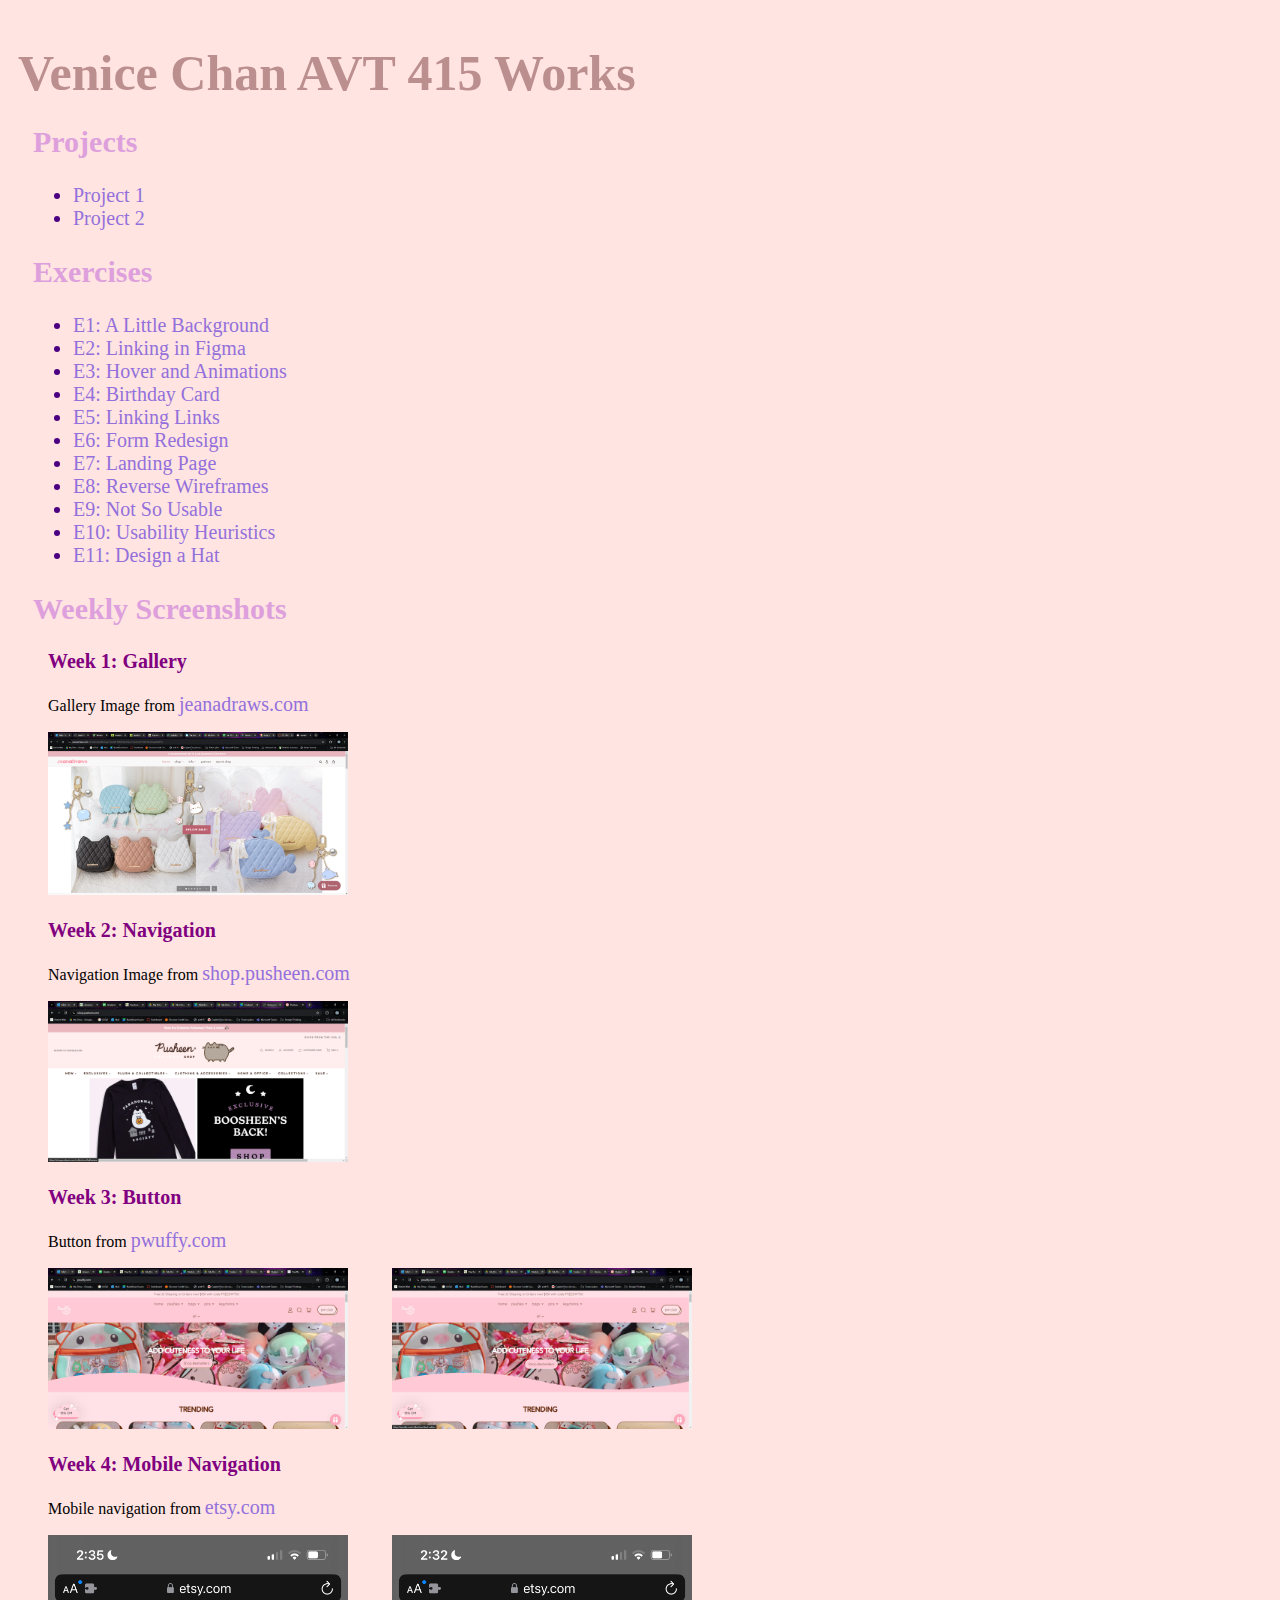
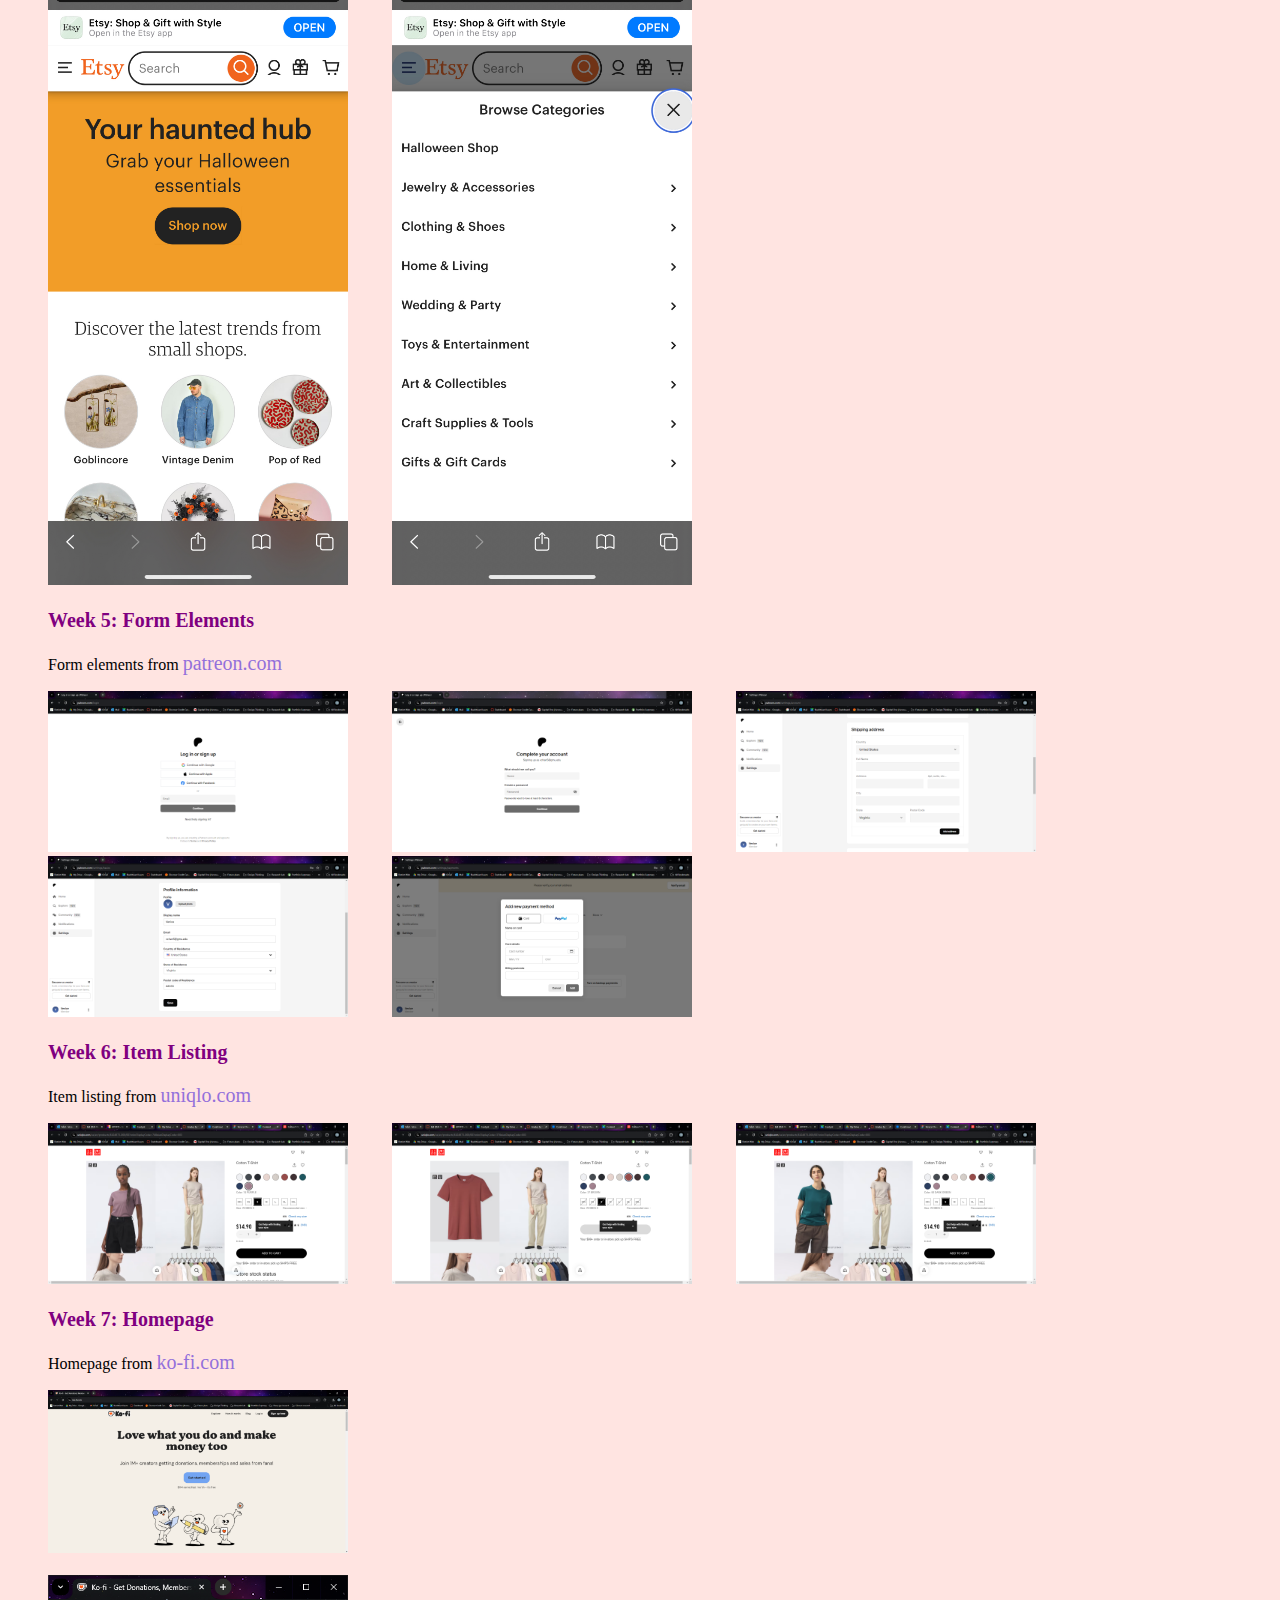
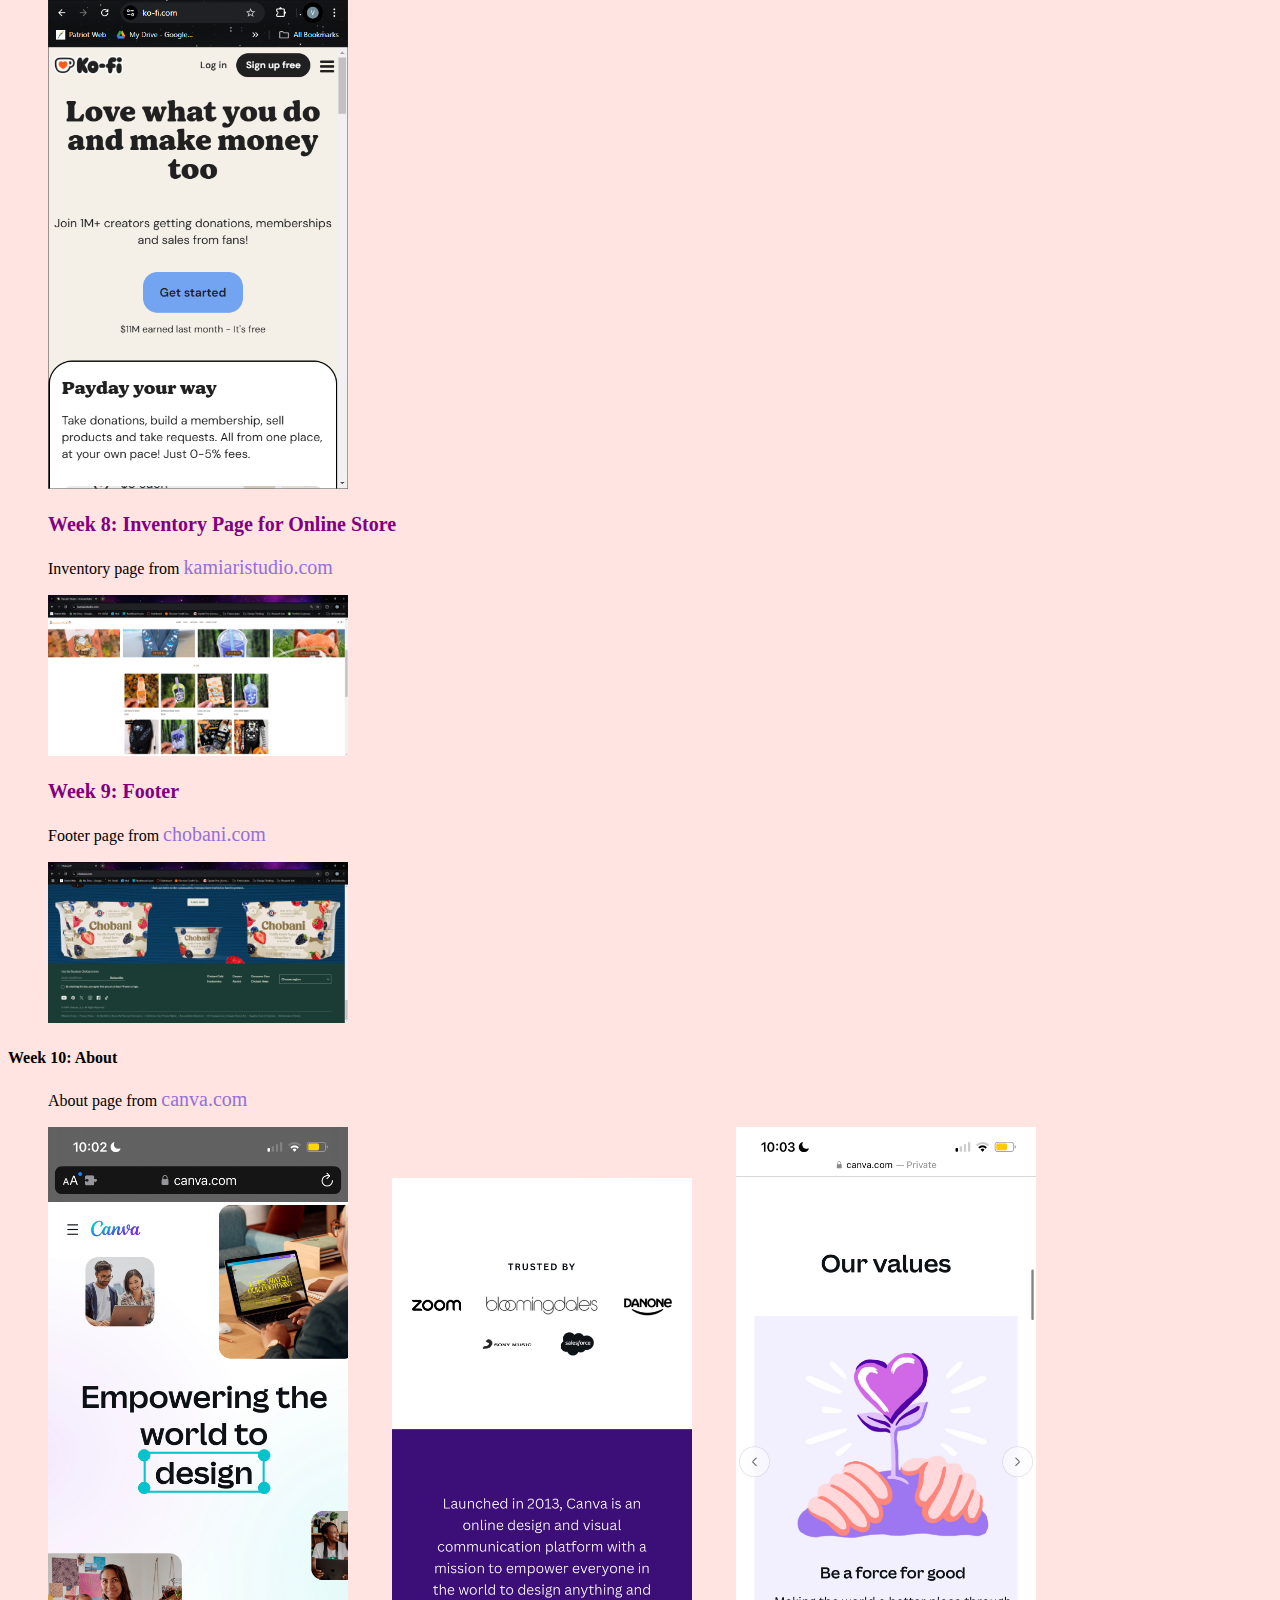
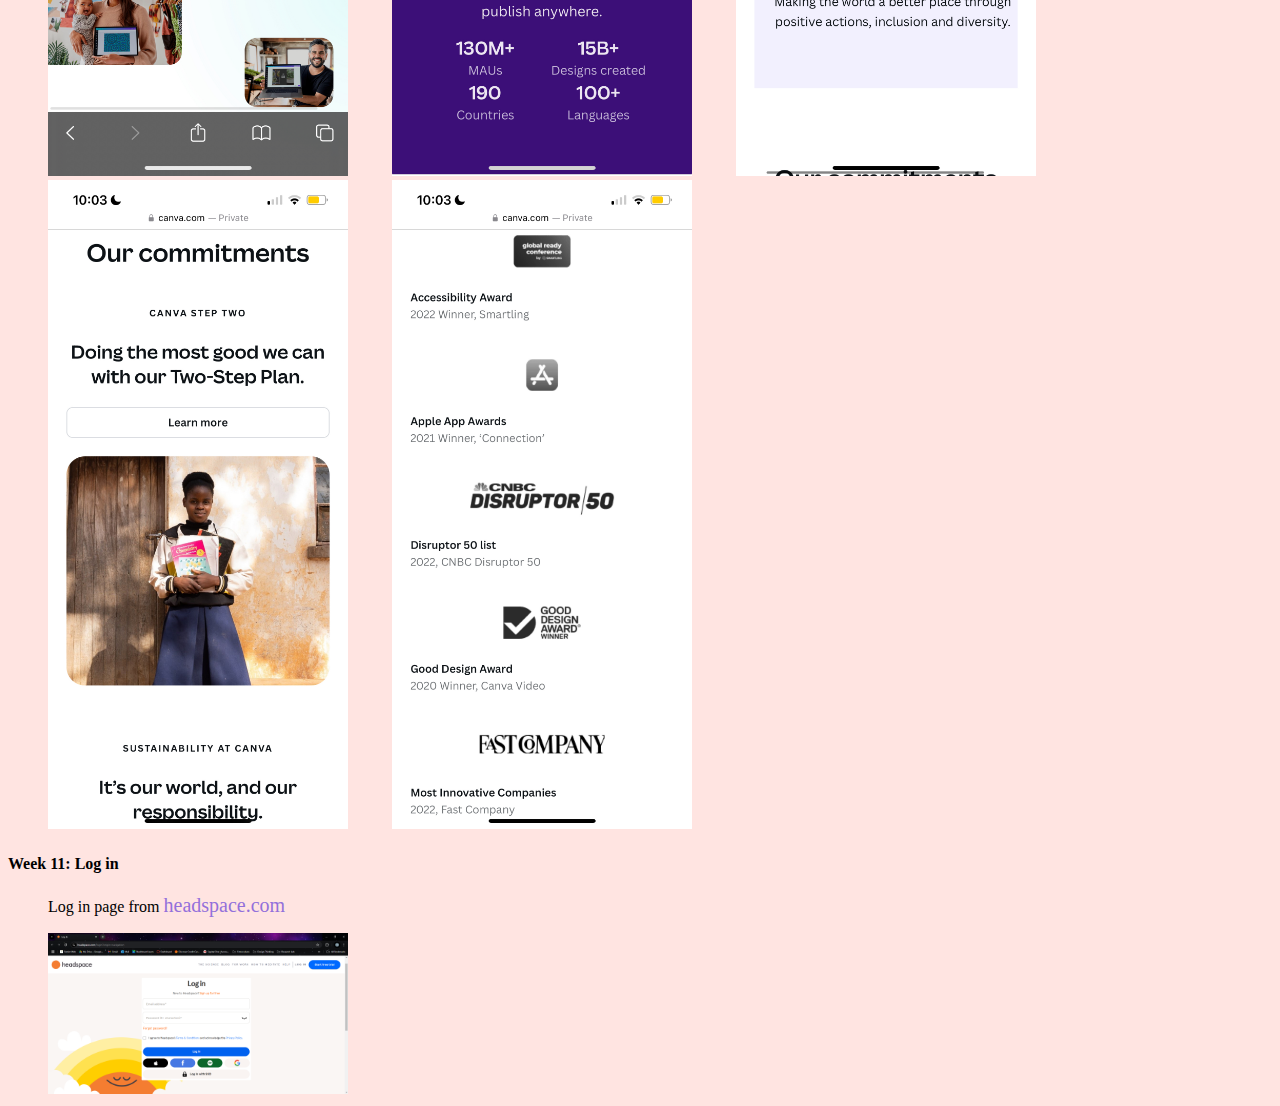
<file: index.html>
<!DOCTYPE html>
<html>
	<head>
		<meta charset="utf-8">
		<meta name="viewport" content="width=device-width, initial-scale=1">
		<title>Venice AVT 415</title>
		<link rel="stylesheet" href="css/main.css">
	</head>
	<body>
		<h1>Venice Chan AVT 415 Works</h1>
		<h2>Projects</h2>
		<ul>
			<li><a href="p1/index.html">Project 1</a></li>
			<li><a href="p2/index.html">Project 2</a></li>
		</ul>
		<h2>Exercises</h2>
		<ul>
			<li><a href="https://www.figma.com/design/XQP1wiqdE8p2QPN3Fkucqp/Venice-Chan-E1?node-id=0-1&t=IJckTrohloIXm0PQ-1">E1: A Little Background</a></li>
			<li><a href="https://www.figma.com/design/7hf3lanB9mZLUb7V1KoK0M/Venice-Chan-E2?node-id=0-1&t=EkxsMNkhcBqcBhpq-1">E2: Linking in Figma</a></li>
			<li><a href="https://www.figma.com/proto/sVRJWDVjpFKHgoo3Bpq90z/Venice-Chan-E3?node-id=0-1&t=YpSGT81NIFKjNgvU-1">E3: Hover and Animations</a></li>
			<li><a href="e4/index.html">E4: Birthday Card</a></li>
			<li><a href="e5/index.html">E5: Linking Links</a></li>
			<li><a href="https://www.figma.com/proto/bWV7Hh40gbDku4skvck5fl/Form-Redesign?node-id=1-2&node-type=frame&t=lJUTQWeY9Ph31NW1-1&scaling=min-zoom&content-scaling=fixed&page-id=0%3A1">E6: Form Redesign</a></li>
			<li><a href="https://www.figma.com/proto/mgUBeS5KDNfQYtNUksvV8H/Venice-Chan-E7?node-id=1-2&node-type=frame&t=mRB5aeSAc0BRnw46-0&scaling=min-zoom&content-scaling=fixed&page-id=0%3A1">E7: Landing Page</a></li>
			<li><a href="https://www.figma.com/proto/nyeotgxYqC2rKW5pSb8MC9/Venice-Chan-E8?node-id=1-3&t=QDsoaahgZGCco5HD-1">E8: Reverse Wireframes</a></li>
			<li><a href="https://www.figma.com/proto/5Vkj8lCjmqyk6Gkn4vuq4o/Venice-Chan-E9?node-id=2-2&node-type=frame&t=UEv4Ly2BLXOJudRD-1&scaling=min-zoom&content-scaling=fixed&page-id=0%3A1">E9: Not So Usable</a></li>
			<li><a href="https://www.figma.com/proto/vLdbqQeHoTZAFo36hH46So/E10-Usability-Heuristics?node-id=2-2&starting-point-node-id=2%3A2&t=DCyvU0Z0q81hZuSG-1">E10: Usability Heuristics</a></li>
			<li><a href="https://docs.google.com/presentation/d/1rLp7iSp9yIoVZftUAdlwWN9g3M2xFMdh/edit?usp=sharing&ouid=102960950041080826103&rtpof=true&sd=true">E11: Design a Hat</a></li>
		</ul>
		<h2>Weekly Screenshots</h2>
		<h3>Week 1: Gallery</h3>
		<p>Gallery Image from <a href="https://www.jeanadraws.com/">jeanadraws.com</a></p>
		<img src="screenshots/jeana1.png" alt="JeanaDraws Website Gallery">
		<h3>Week 2: Navigation</h3>
		<p>Navigation Image from <a href="https://shop.pusheen.com/">shop.pusheen.com</a></p>
		<img src="screenshots/pusheen.png" alt="Pusheen Website Navigation">
		<h3>Week 3: Button</h3>
		<p>Button from <a href="https://pwuffy.com/">pwuffy.com</a></p>
		<img src="screenshots/pwuffy1.png" alt="Pwuffy Website Homepage">
		<img src="screenshots/pwuffy2.png" alt="Pwuffy Website with Button Hover">
		<h3>Week 4: Mobile Navigation</h3>
		<p>Mobile navigation from <a href="https://www.etsy.com/">etsy.com</a></p>
		<img src="screenshots/etsy1.png" alt="Etsy home page">
		<img src="screenshots/etsy2.png" alt="Etsy with navigation menu opened">
		<h3>Week 5: Form Elements</h3>
		<p>Form elements from <a href="https://www.patreon.com/">patreon.com</a></p>
		<img src="screenshots/patreon1.png" alt="Patreon homescreen login page">
		<img src="screenshots/patreon2.png" alt="Patreon making new account">
		<img src="screenshots/patreon3.png" alt="Patreon shipping address form">
		<img src="screenshots/patreon4.png" alt="Patreon profile information">
		<img src="screenshots/patreon5.png" alt="Patreon payment form">
		<h3>Week 6: Item Listing</h3>
		<p>Item listing from <a href="https://www.uniqlo.com/us/en/products/E424873-000/00">uniqlo.com</a></p>
		<img src="screenshots/uniqlo.png" alt="Uniqlo item listing for cotton shirt">
		<img src="screenshots/uniqlo2.png" alt="Uniqlo item listing for sold out brown cotton shirt">
		<img src="screenshots/uniqlo3.png" alt="Uniqlo item listing for teal cotton shirt">
		</ul>
		<h3>Week 7: Homepage</h3>
		<p>Homepage from <a href="https://ko-fi.com/">ko-fi.com</a></p>
		<img src="screenshots/kofi.png" alt="Kofi homepage">
		<br>
		<br><img src="screenshots/kofi2.png" alt="Kofi homepage on mobile">
		<h3>Week 8: Inventory Page for Online Store</h3>
		<p>Inventory page from <a href="https://kamiaristudio.com/">kamiaristudio.com</a></p>
		<img src="screenshots/kamiari.png" alt="Inventory page of Kamiaristudio's website">
		<h3>Week 9: Footer</h3>
		<p>Footer page from <a href="https://www.chobani.com/">chobani.com</a></p>
		<img src="screenshots/chobani.png" alt="Footer of Chobani's website">
		<h4>Week 10: About</h4>
		<p>About page from <a href="https://www.canva.com/about/">canva.com</a></p>
		<img src="screenshots/canva1.png">
		<img src="screenshots/canva2.png">
		<img src="screenshots/canva3.png">
		<img src="screenshots/canva4.png">
		<img src="screenshots/canva5.png">
		<h4>Week 11: Log in</h4>
		<p>Log in page from <a href="https://www.headspace.com/login?origin=navigation">headspace.com</a></p>
		<img src="screenshots/headspace.png" alt="Log in page of Headspace">
	</body>
</html>
</file>
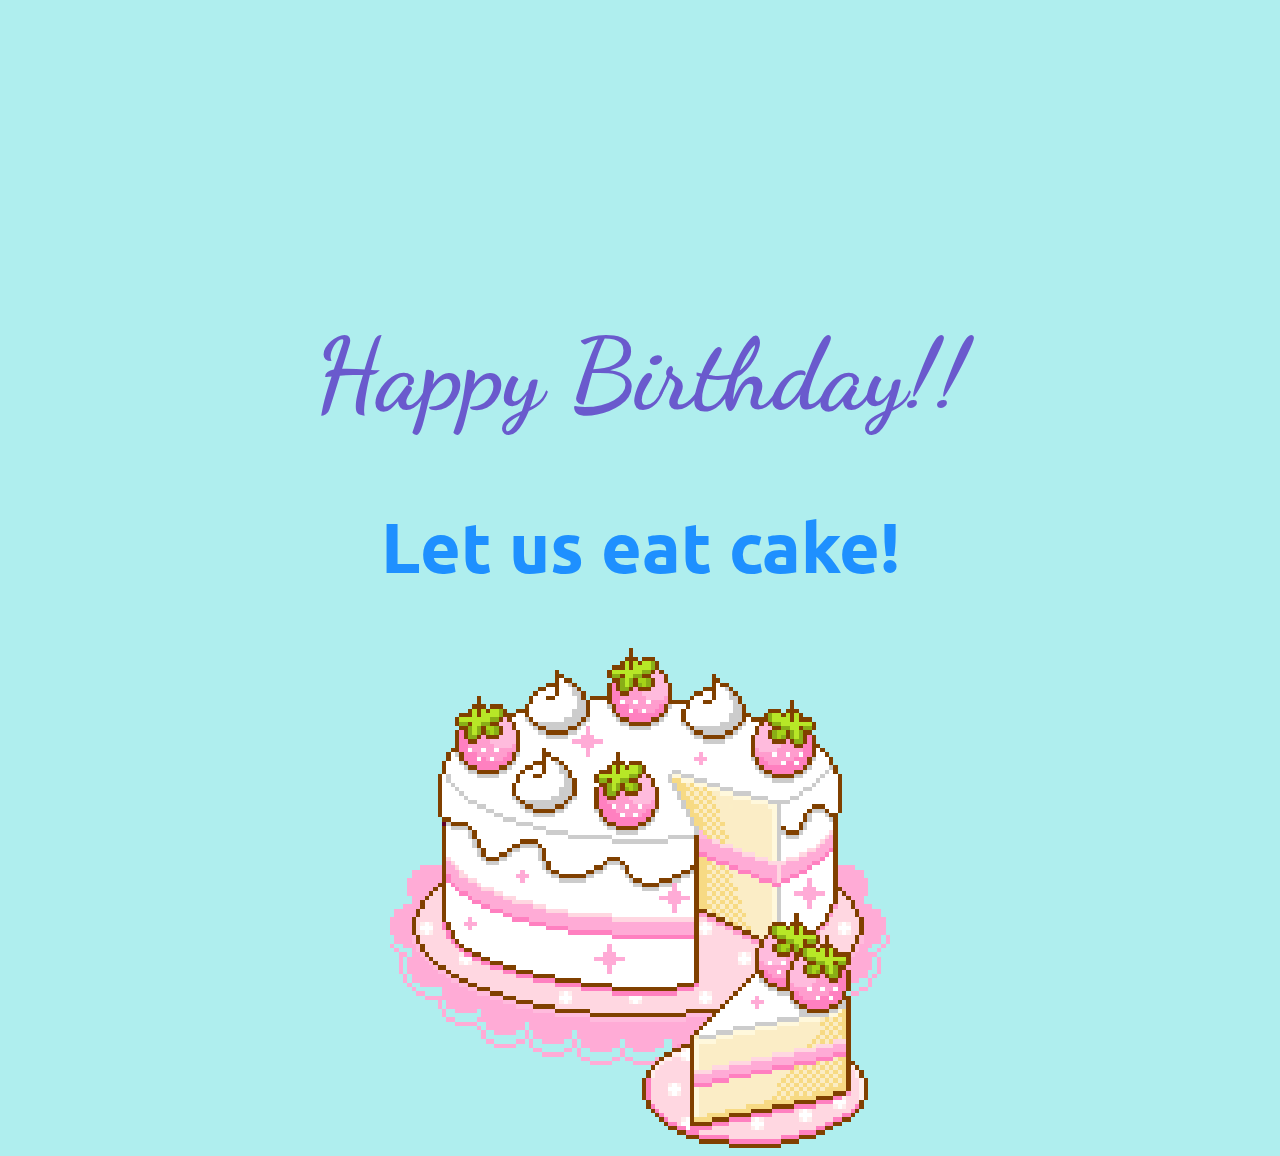
<file: e4/index.html>
<!DOCTYPE html>
<html>
	<head>
		<meta charset="utf-8">
		<meta name="viewport" content="width=device-width, initial-scale=1">
		<title>Venice e4: Birthday Card</title>
		<link rel="stylesheet" type="text/css" href="css/main.css">
		<link rel="preconnect" href="https://fonts.googleapis.com">
		<link rel="preconnect" href="https://fonts.gstatic.com" crossorigin>
		<link href="https://fonts.googleapis.com/css2?family=Dancing+Script&display=swap" rel="stylesheet">
		<link href="https://fonts.googleapis.com/css2?family=Ubuntu&display=swap" rel="stylesheet">
	</head>
	<body>
		<h1>Happy Birthday!!</h1>
		<h2>Let us eat cake!</h2>
		<img src="images/cake.gif" alt="strawberry cake with animated sparkles gif">
	</body>
</html>
</file>
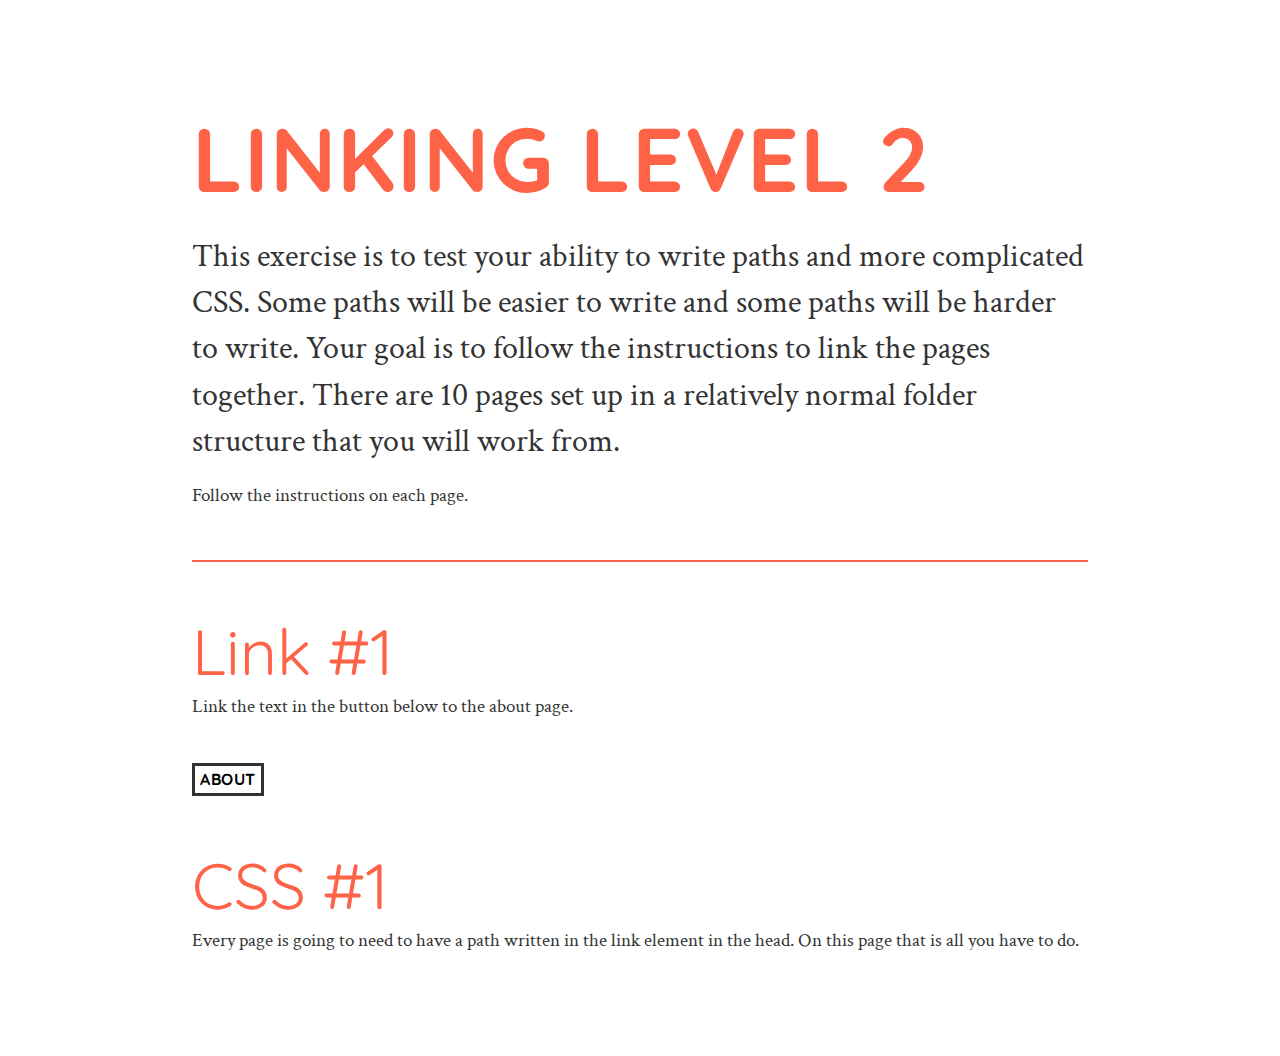
<file: e5/index.html>
<!DOCTYPE html>
<html>
  <head>
    <meta charset="utf-8">
    <meta name="viewport" content="width=device-width, initial-scale=1">
    <title>Venice Chan e5</title>
    <link rel="preconnect" href="https://fonts.gstatic.com">
    <link href="https://fonts.googleapis.com/css2?family=Crimson+Text:ital@0;1&family=Quicksand:wght@300;400;700&display=swap" rel="stylesheet">
    <link rel="stylesheet" href="css/main.css">
  </head>
  <body>
    <main>
      <h1>Linking Level 2</h1>
      <p class="large-text">This exercise is to test your ability to write paths and more complicated CSS. Some paths will be easier to write and some paths will be harder to write. Your goal is to follow the instructions to link the pages together. There are 10 pages set up in a relatively normal folder structure that you will work from.</p>
      <p>Follow the instructions on each page.</p>
      <hr>
      <h2>Link #1</h2>
      <p>Link the text in the button below to the about page.</p>
      <button><h6><a href="about/index.html">About</a></h6></button>
      <h2>CSS #1</h2>
      <p>Every page is going to need to have a path written in the link element in the head. On this page that is all you have to do.</p>
    </main>
  </body>
</html>
</file>
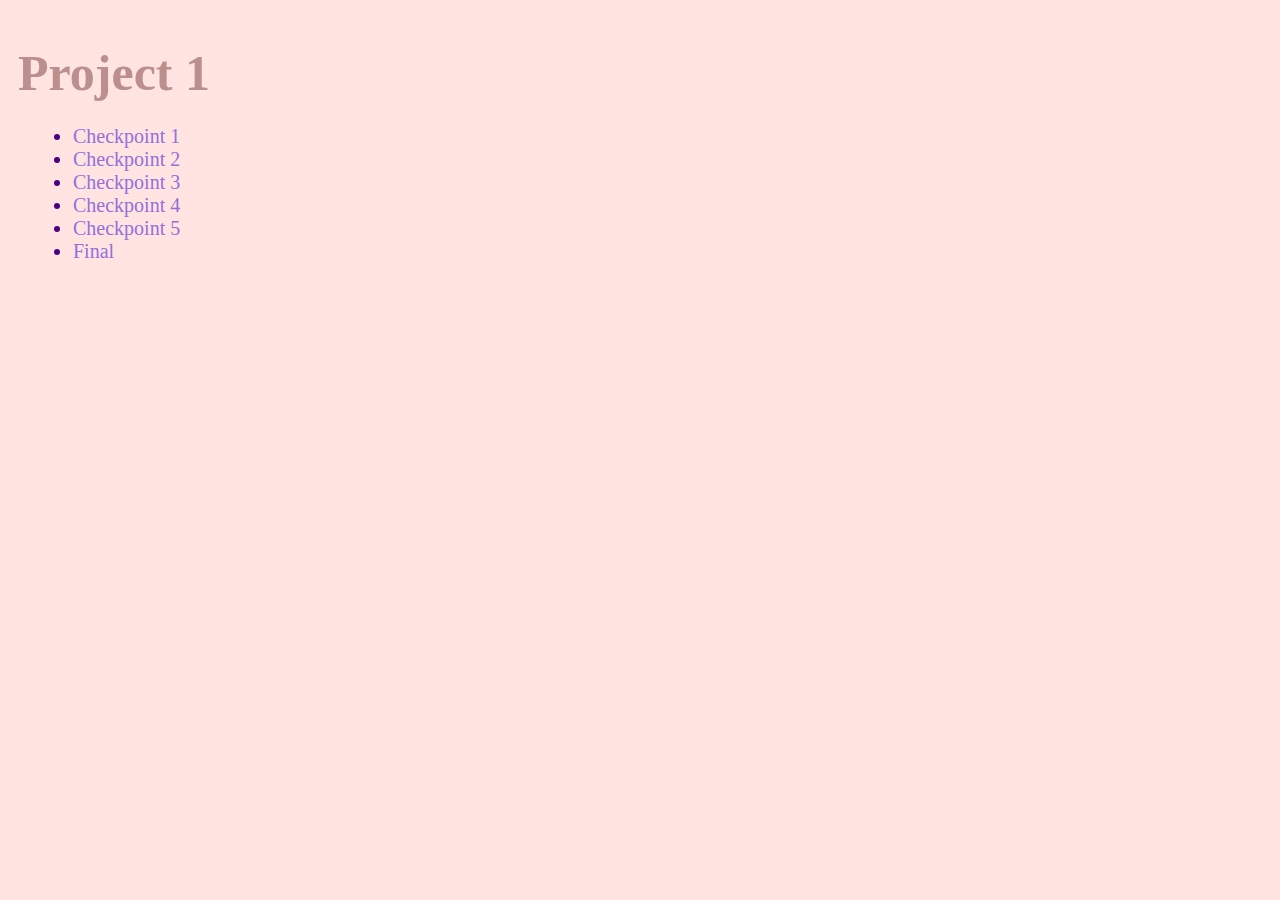
<file: p1/index.html>
<!DOCTYPE html>
<html>
	<head>
		<meta charset="utf-8">
		<meta name="viewport" content="width=device-width, initial-scale=1">
		<title>Venice Project 1</title>
		<link rel="stylesheet" href="../css/main.css">
	</head>
	<body>
		<h1>Project 1</h1>
		<ul>
			<li><a href="ideas/index.html">Checkpoint 1</a></li>
			<li><a href="https://www.figma.com/design/qPM1oCSgqkiT2gPcgETaUW/P1.2?node-id=0-1&t=WuUWzXZfKNSihQx3-1">Checkpoint 2</a></li>
			<li><a href="https://www.figma.com/proto/C16LBK1SEVzdjlrtIou0VW/Venice-Chan-P1.3?node-id=0-1&t=Qu6MLg9A4ZbN9yQd-1">Checkpoint 3</a></li>
			<li><a href="https://www.figma.com/proto/ocP4qcuvbAXbXTglGWnXbg/Venice-Chan-P1.4?node-id=1-2&node-type=canvas&t=6WaQmRJneKQP9RtO-0&scaling=scale-down&content-scaling=fixed&page-id=0%3A1&starting-point-node-id=1%3A2&show-proto-sidebar=1">Checkpoint 4</a></li>
			<li><a href="https://www.figma.com/proto/bhTsUTKV4ISBRLHbkaBgnj/Venice-Chan-P1.5?node-id=2040-2&node-type=canvas&t=TCNj5ELsQRj9wQTp-1&scaling=scale-down&content-scaling=fixed&page-id=0%3A1&starting-point-node-id=2040%3A2&show-proto-sidebar=1">Checkpoint 5</a></li>
			<li><a href="https://www.figma.com/proto/zIBQavbfQ93LvO5cNmzsBp/Venice-Chan-Final?node-id=1-2&node-type=canvas&t=XSW7rHky3EmZ12Lj-1&scaling=scale-down&content-scaling=fixed&page-id=0%3A1&starting-point-node-id=1%3A2&show-proto-sidebar=1">Final</a></li>
		</ul>
	</body>
</html>
</file>
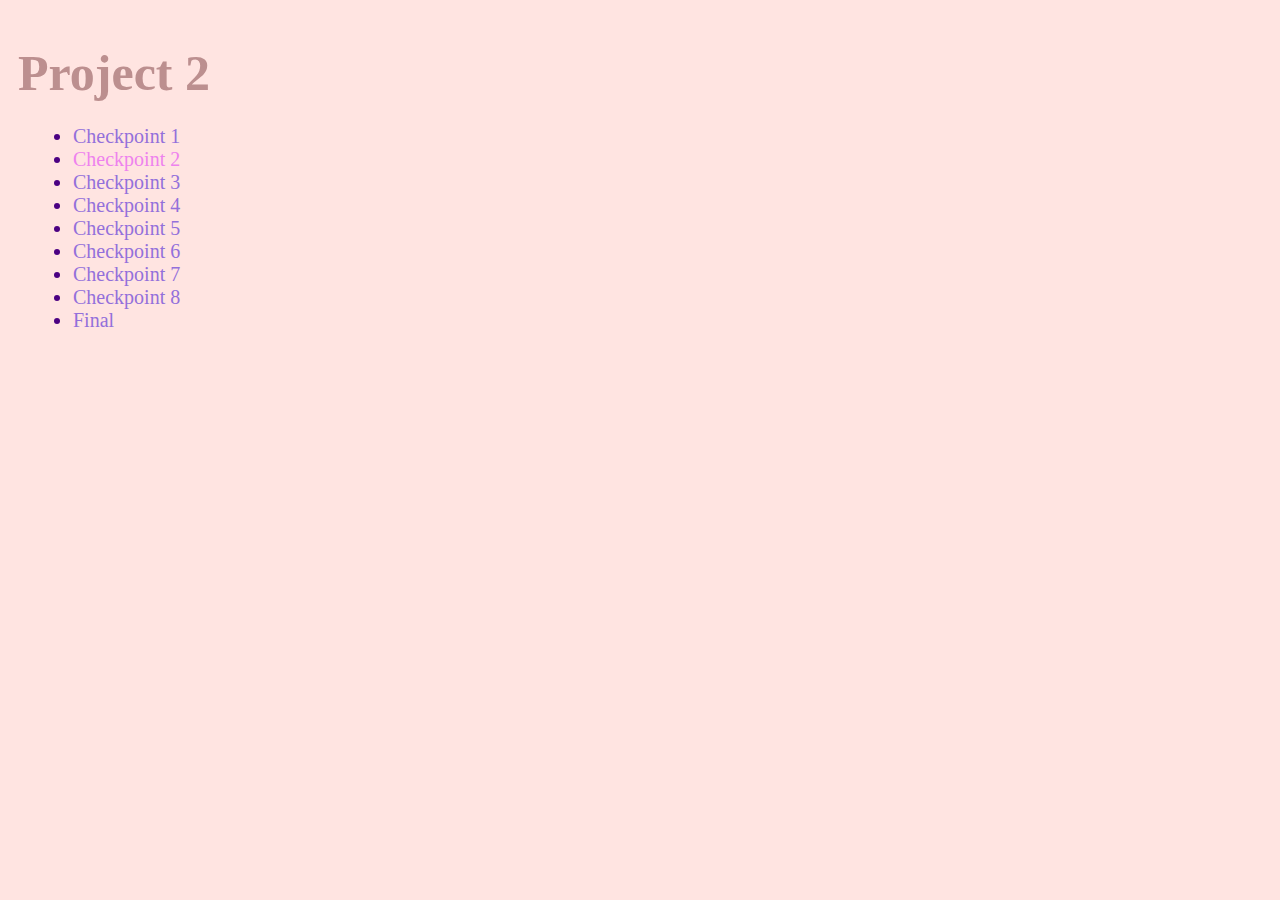
<file: p2/index.html>
<!DOCTYPE html>
<html>
	<head>
		<meta charset="utf-8">
		<meta name="viewport" content="width=device-width, initial-scale=1">
		<title>Venice Project 2</title>
		<link rel="stylesheet" href="../css/main.css">
	</head>
	<body>
		<h1>Project 2</h1>
		<ul>
			<li><a href="ideas/index.html">Checkpoint 1</a></li>
			<li><a href="">Checkpoint 2</a></li>
			<li><a href="https://www.figma.com/design/0zDekhglsF54o69cJR0Ieh/Venice-Chan-P2.3?node-id=0-1&t=1KngiBImdTTsCeU0-1">Checkpoint 3</a></li>
			<li><a href="https://www.figma.com/proto/tJxaUmhSyAqhw7RltFrexR/Venice-Chan-P2.4?node-id=1-2&node-type=canvas&t=Wcnt94hzTWxwHh4M-1&scaling=min-zoom&content-scaling=fixed&page-id=0%3A1&starting-point-node-id=1%3A2&show-proto-sidebar=1">Checkpoint 4</a></li>
			<li><a href="https://www.figma.com/proto/CVOVfpGMNhSjzZ4MCZnl8D/Venice-Chan-P2.5?node-id=1-2&node-type=canvas&t=NCrlKSOEljwK65yr-1&scaling=min-zoom&content-scaling=fixed&page-id=0%3A1&starting-point-node-id=1%3A2&show-proto-sidebar=1">Checkpoint 5</a></li>
			<li><a href="https://www.figma.com/proto/KxMxqorbd4IRg84dXSGrC0/Venice-Chan-P2.6?node-id=1-2&node-type=frame&t=hFPGulzYy9iU1YQe-1&scaling=min-zoom&content-scaling=fixed&page-id=0%3A1&starting-point-node-id=1%3A2&show-proto-sidebar=1">Checkpoint 6</a></li>
			<li><a href="https://www.figma.com/proto/Li4edIv027SzOj3GotssPK/Venice-Chan-P2.7?node-id=0-1&t=3S4PmNhYkCqPkVma-1">Checkpoint 7</a></li>
			<li><a href="https://www.figma.com/proto/WDxDX0LmieBDNadCP0uxmF/Venice-Chan-P2.8?node-id=0-1&t=HKz0neePRH61snqD-1">Checkpoint 8</a></li>
			<li><a href="https://www.figma.com/proto/zo9YgYoUQxelFqj16T2cmQ/Venice-Chan-P2-Final?node-id=0-1&t=2cOQAPCK16nGaOg8-1">Final</a></li>
		</ul>
	</body>
</html>
</file>
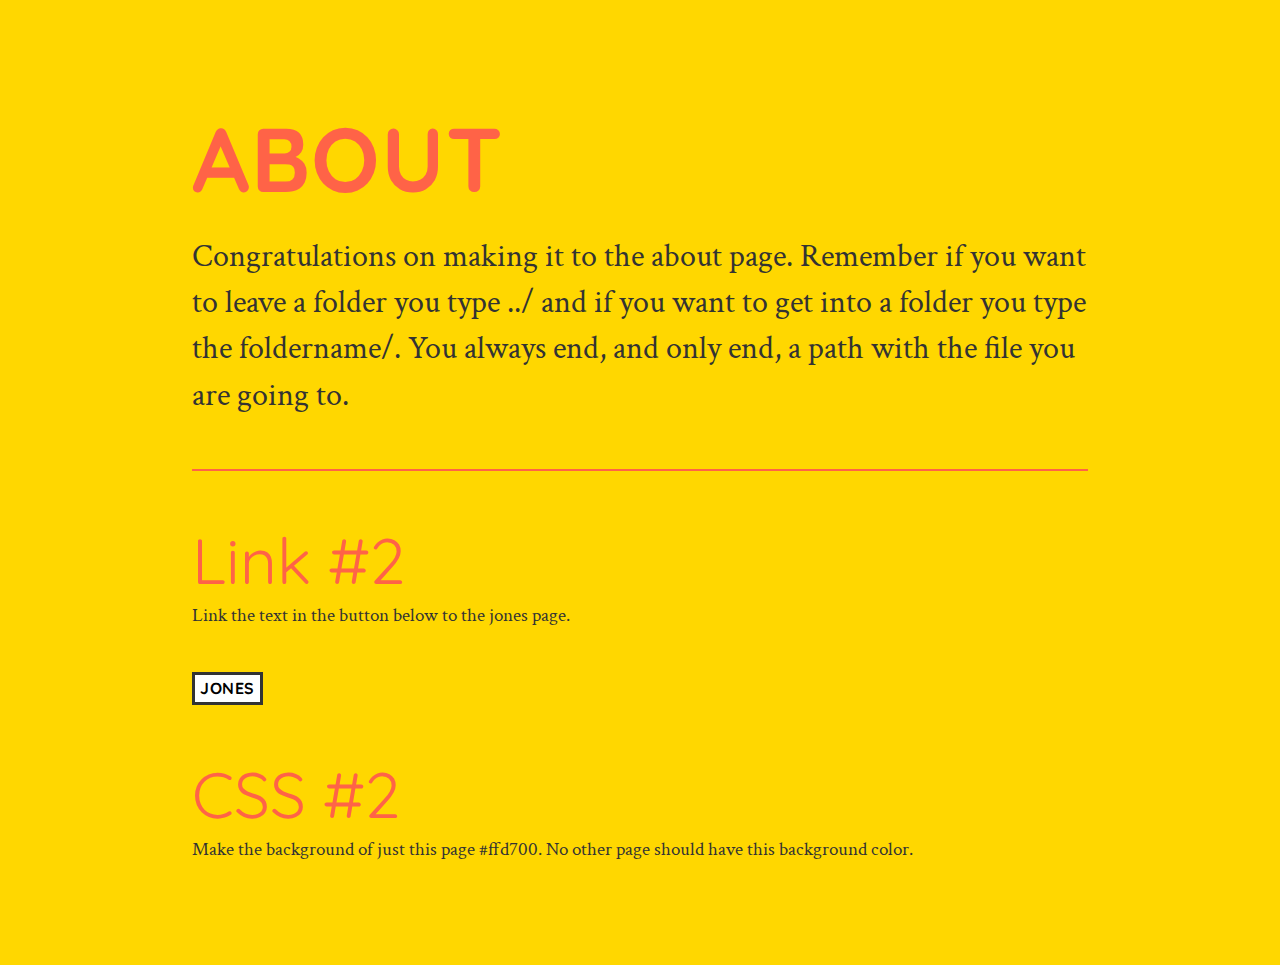
<file: e5/about/index.html>
<!DOCTYPE html>
<html>
  <head>
    <meta charset="utf-8">
    <meta name="viewport" content="width=device-width, initial-scale=1">
    <title>Week 4</title>
    <link rel="preconnect" href="https://fonts.gstatic.com">
    <link href="https://fonts.googleapis.com/css2?family=Crimson+Text:ital@0;1&family=Quicksand:wght@300;400;700&display=swap" rel="stylesheet">
    <link rel="stylesheet" href="../css/main.css">
  </head>
  <body class="yellow">
    <main>
      <h1>About</h1>
      <p class="large-text">Congratulations on making it to the about page. Remember if you want to leave a folder you type ../ and if you want to get into a folder you type the foldername/. You always end, and only end, a path with the file you are going to.</p>
      <hr>
      <h2>Link #2</h2>
      <p>Link the text in the button below to the jones page.</p>
      <button><h6><a href="bios/jones/index.html">Jones</a></h6></button>
      <h2>CSS #2</h2>
      <p>Make the background of just this page #ffd700. No other page should have this background color.</p>
    </main>
  </body>
</html>
</file>
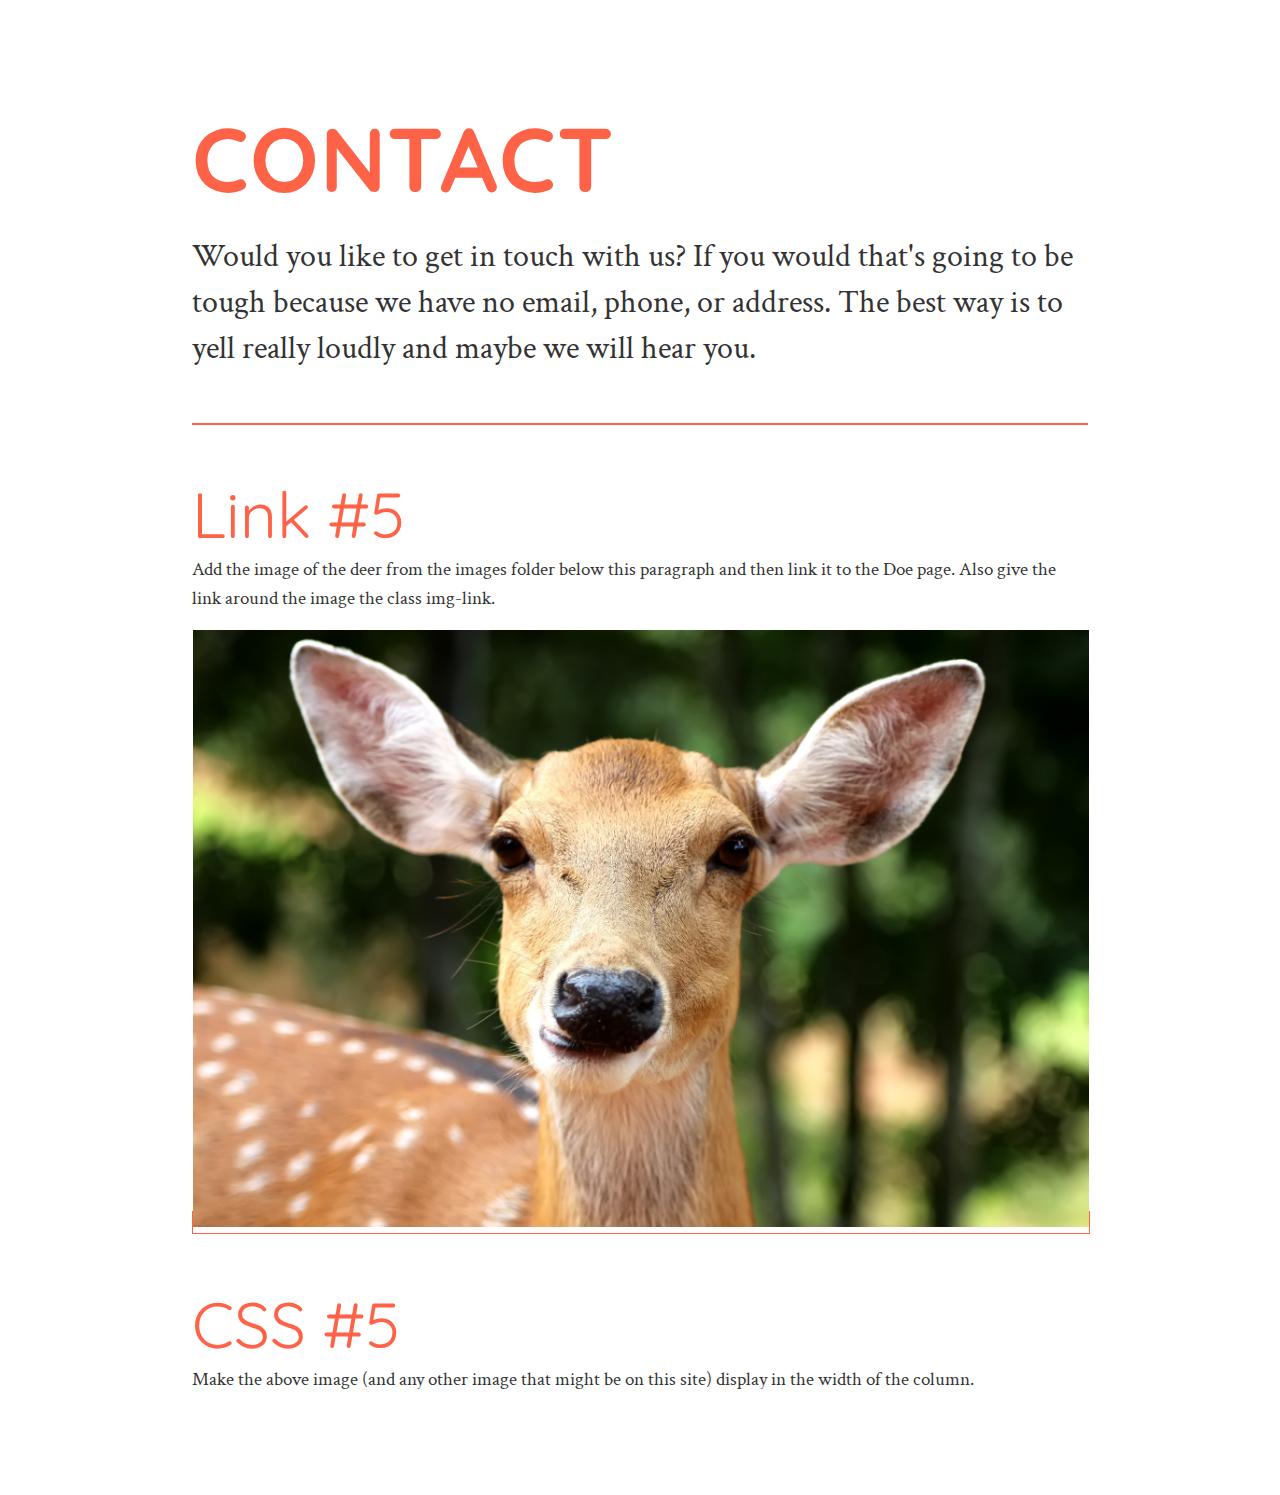
<file: e5/contact/index.html>
<!DOCTYPE html>
<html>
  <head>
    <meta charset="utf-8">
    <meta name="viewport" content="width=device-width, initial-scale=1">
    <title>Week 4</title>
    <link rel="preconnect" href="https://fonts.gstatic.com">
    <link href="https://fonts.googleapis.com/css2?family=Crimson+Text:ital@0;1&family=Quicksand:wght@300;400;700&display=swap" rel="stylesheet">
    <link rel="stylesheet" href="../css/main.css">
  </head>
  <body>
    <main>
      <h1>Contact</h1>
      <p class="large-text">Would you like to get in touch with us? If you would that's going to be tough because we have no email, phone, or address. The best way is to yell really loudly and maybe we will hear you.</p>
      <hr>
      <h2>Link #5</h2>
      <p>Add the image of the deer from the images folder below this paragraph and then link it to the Doe page. Also give the link around the image the class img-link.</p>
      <a href="../about/bios/doe/index.html"><img src="../images/deer-portrait.jpg" alt="deer portrait"></a>
      <h2>CSS #5</h2>
      <p>Make the above image (and any other image that might be on this site) display in the width of the column.</p>
    </main>
  </body>
</html>
</file>
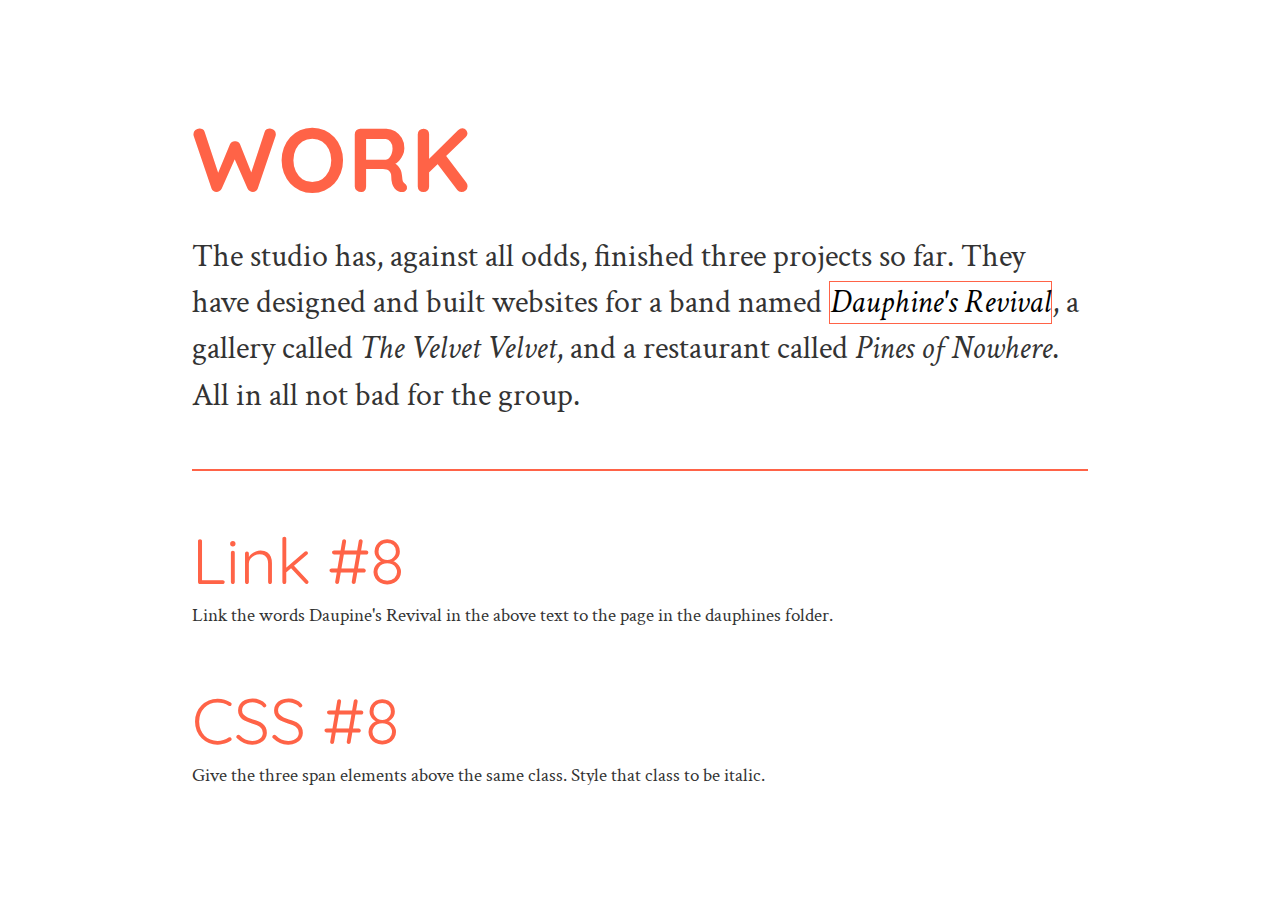
<file: e5/work/index.html>
<!DOCTYPE html>
<html>
  <head>
    <meta charset="utf-8">
    <meta name="viewport" content="width=device-width, initial-scale=1">
    <title>Week 4</title>
    <link rel="preconnect" href="https://fonts.gstatic.com">
    <link href="https://fonts.googleapis.com/css2?family=Crimson+Text:ital@0;1&family=Quicksand:wght@300;400;700&display=swap" rel="stylesheet">
    <link rel="stylesheet" href="../css/main.css">
  </head>
  <body>
    <main>
      <h1>Work</h1>
      <p class="large-text">The studio has, against all odds, finished three projects so far. They have designed and built websites for a band named <span class="italic"><a href="dauphines/index.html">Dauphine's Revival</a></span>, a gallery called <span class="italic">The Velvet Velvet</span>, and a restaurant called <span class="italic">Pines of Nowhere</span>. All in all not bad for the group.</p>
      <hr>
      <h2>Link #8</h2>
      <p>Link the words Daupine's Revival in the above text to the page in the dauphines folder.</p>
      <h2>CSS #8</h2>
      <p>Give the three span elements above the same class. Style that class to be italic.</p>
    </main>
  </body>
</html>
</file>
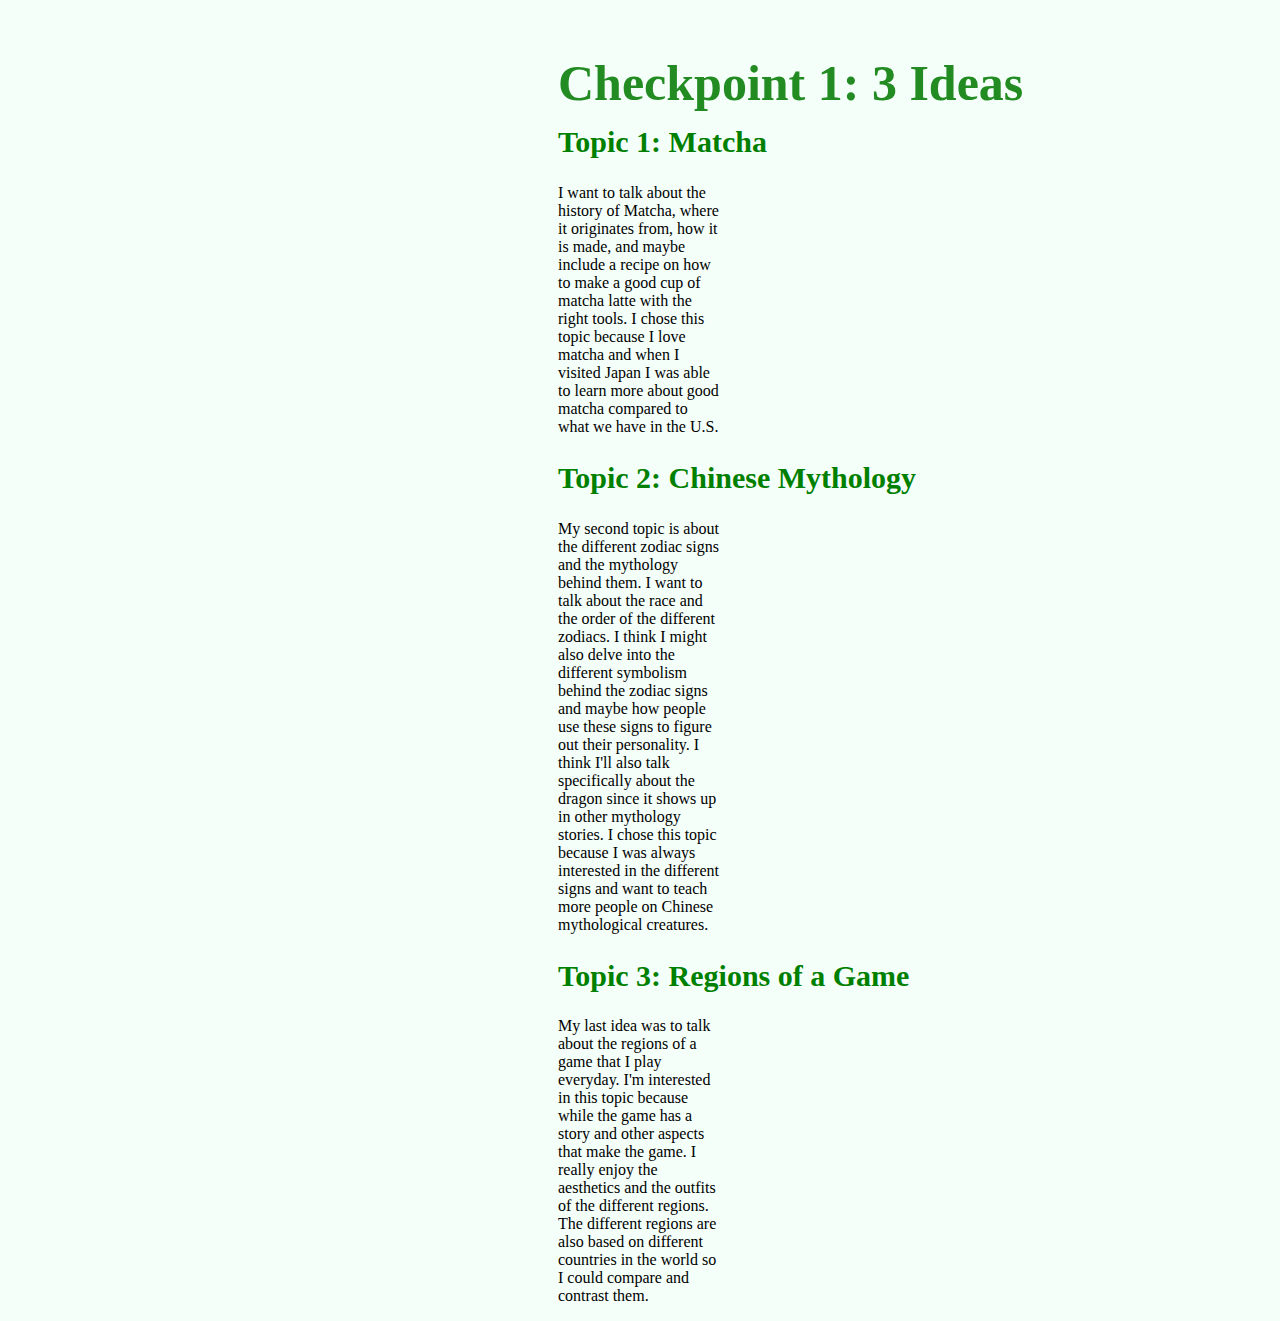
<file: p1/ideas/index.html>
<!DOCTYPE html>
<html>
	<head>
		<meta charset="utf-8">
		<meta name="viewport" content="width=device-width, initial-scale=1">
		<title>Venice 3 Ideas</title>
		<link rel="stylesheet" href="css/main.css">
	</head>
	<body>
		<h1>Checkpoint 1: 3 Ideas</h1>
		<h2>Topic 1: Matcha</h2>
		<p>I want to talk about the history of Matcha, where it originates from, how it is made, and maybe include a recipe on how to make a good cup of matcha latte with the right tools. I chose this topic because I love matcha and when I visited Japan I was able to learn more about good matcha compared to what we have in the U.S.</p>
		<h2>Topic 2: Chinese Mythology</h2>
		<p>My second topic is about the different zodiac signs and the mythology behind them. I want to talk about the race and the order of the different zodiacs. I think I might also delve into the different symbolism behind the zodiac signs and maybe how people use these signs to figure out their personality. I think I'll also talk specifically about the dragon since it shows up in other mythology stories. I chose this topic because I was always interested in the different signs and want to teach more people on Chinese mythological creatures.</p>
		<h2>Topic 3: Regions of a Game</h2>
		<p>My last idea was to talk about the regions of a game that I play everyday. I'm interested in this topic because while the game has a story and other aspects that make the game. I really enjoy the aesthetics and the outfits of the different regions. The different regions are also based on different countries in the world so I could compare and contrast them.</p>
	</body>
</html>
</file>
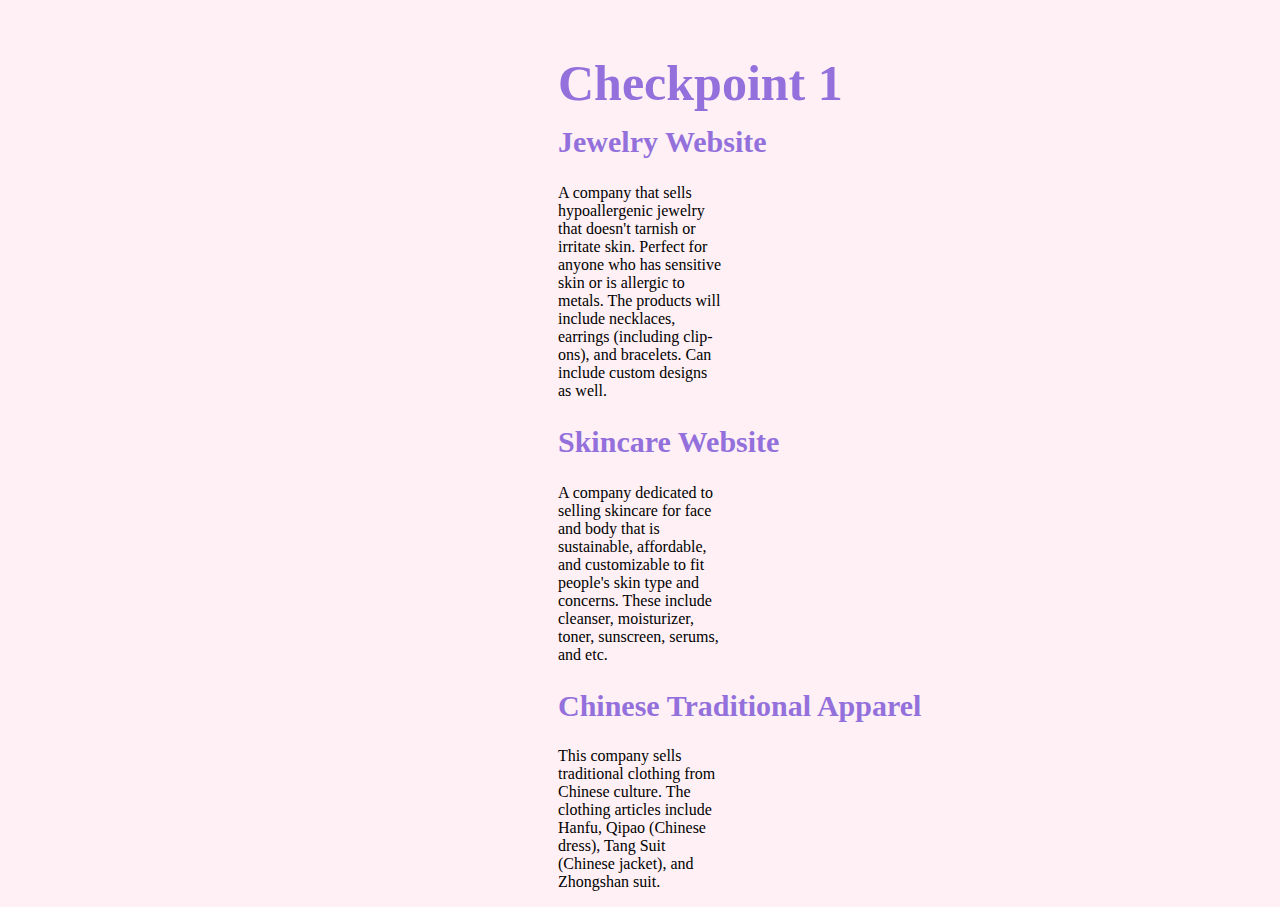
<file: p2/ideas/index.html>
<!DOCTYPE html>
<html>
	<head>
		<meta charset="utf-8">
		<meta name="viewport" content="width=device-width, initial-scale=1">
		<title>Venice P2</title>
		<link rel="stylesheet" href="../css/main.css">
	</head>
	<body>
		<h1>Checkpoint 1</h1>
		<h2>Jewelry Website</h2>
		<p>A company that sells hypoallergenic jewelry that doesn't tarnish or irritate skin. Perfect for anyone who has sensitive skin or is allergic to metals. The products will include necklaces, earrings (including clip-ons), and bracelets. Can include custom designs as well. </p>
		<h2>Skincare Website</h2>
		<p>A company dedicated to selling skincare for face and body that is sustainable, affordable, and customizable to fit people's skin type and concerns. These include cleanser, moisturizer, toner, sunscreen, serums, and etc.</p>
		<h2>Chinese Traditional Apparel</h2>
		<p>This company sells traditional clothing from Chinese culture. The clothing articles include Hanfu, Qipao (Chinese dress), Tang Suit (Chinese jacket), and Zhongshan suit.</p>
	</body>
</html>
</file>
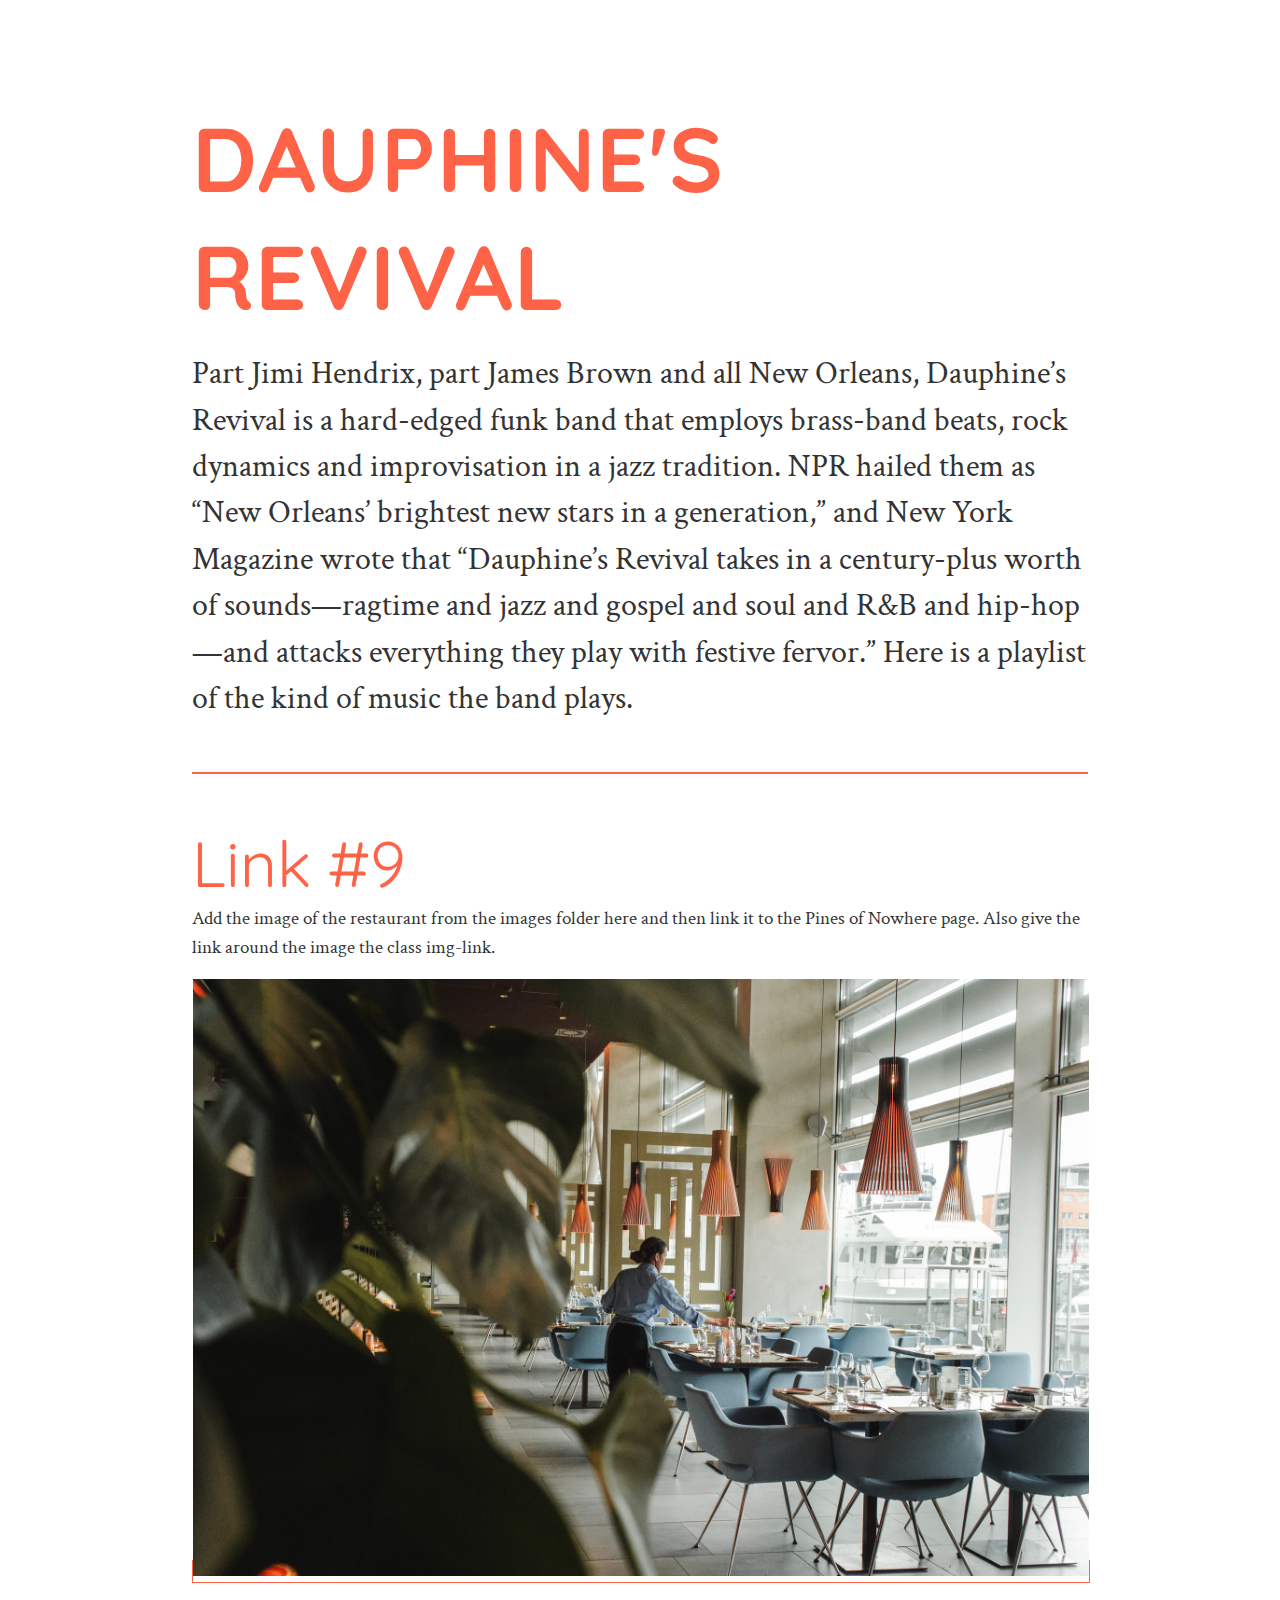
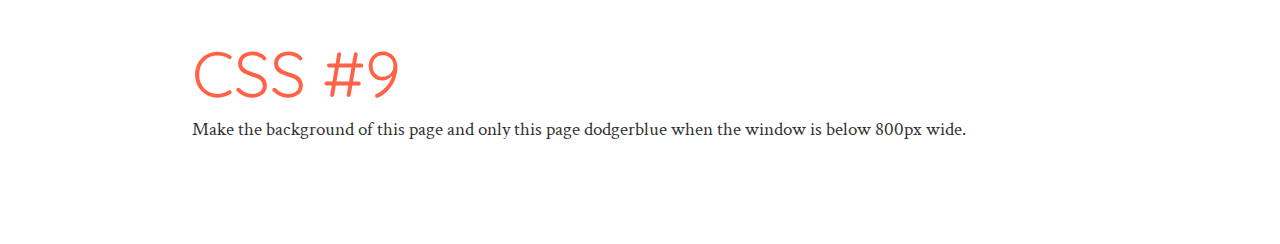
<file: e5/work/dauphines/index.html>
<!DOCTYPE html>
<html>
  <head>
    <meta charset="utf-8">
    <meta name="viewport" content="width=device-width, initial-scale=1">
    <title>Week 4</title>
    <link rel="preconnect" href="https://fonts.gstatic.com">
    <link href="https://fonts.googleapis.com/css2?family=Crimson+Text:ital@0;1&family=Quicksand:wght@300;400;700&display=swap" rel="stylesheet">
    <link rel="stylesheet" href="../../css/main.css">
  </head>
  <body class="dodgerblue">
    <main>
      <h1>Dauphine's Revival</h1>
      <p class="large-text">Part Jimi Hendrix, part James Brown and all New Orleans, Dauphine’s Revival is a hard-edged funk band that employs brass-band beats, rock dynamics and improvisation in a jazz tradition. NPR hailed them as “New Orleans’ brightest new stars in a generation,” and New York Magazine wrote that “Dauphine’s Revival takes in a century-plus worth of sounds—ragtime and jazz and gospel and soul and R&B and hip-hop—and attacks everything they play with festive fervor.” Here is a playlist of the kind of music the band plays.</p>
      <hr>
      <h2>Link #9</h2>
      <p>Add the image of the restaurant from the images folder here and then link it to the Pines of Nowhere page. Also give the link around the image the class img-link.</p>
      <a href="../pines/index.html" class="img-link"><img src="../../images/restaurant.jpg" alt="restaurant picture"></a>
      <h2>CSS #9</h2>
      <p>Make the background of this page and only this page dodgerblue when the window is below 800px wide.</p>
    </main>
  </body>
</html>
</file>
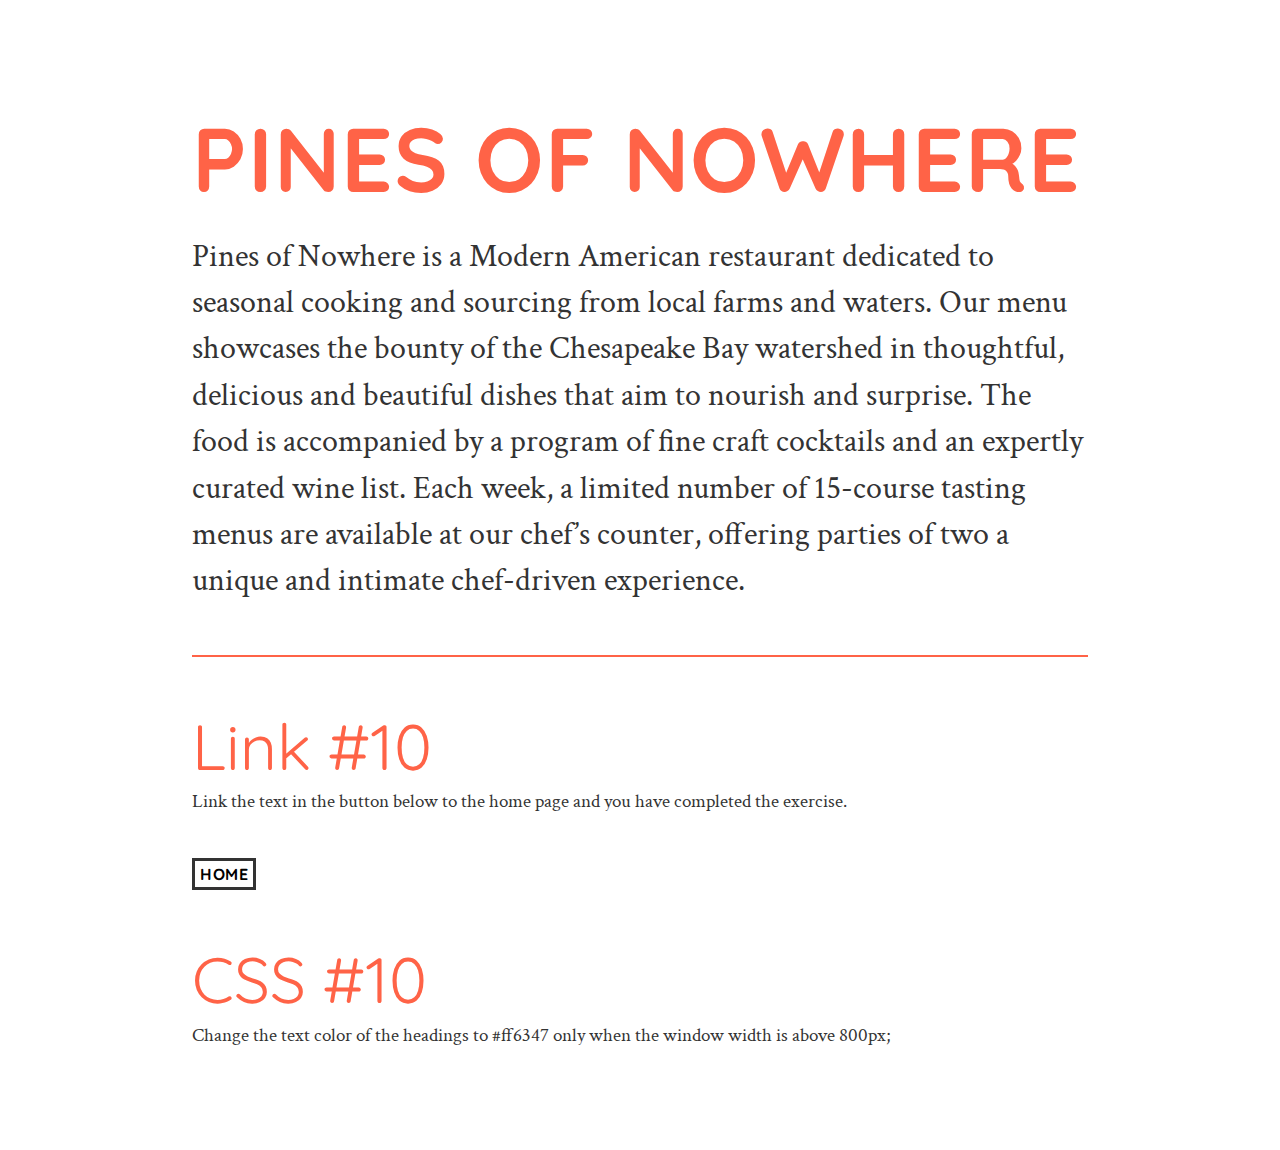
<file: e5/work/pines/index.html>
<!DOCTYPE html>
<html>
  <head>
    <meta charset="utf-8">
    <meta name="viewport" content="width=device-width, initial-scale=1">
    <title>Week 4</title>
    <link rel="preconnect" href="https://fonts.gstatic.com">
    <link href="https://fonts.googleapis.com/css2?family=Crimson+Text:ital@0;1&family=Quicksand:wght@300;400;700&display=swap" rel="stylesheet">
    <link rel="stylesheet" href="../../css/main.css">
  </head>
  <body>
    <main>
      <h1>Pines of Nowhere</h1>
      <p class="large-text">Pines of Nowhere is a Modern American restaurant dedicated to seasonal cooking and sourcing from local farms and waters. Our menu showcases the bounty of the Chesapeake Bay watershed in thoughtful, delicious and beautiful dishes that aim to nourish and surprise. The food is accompanied by a program of fine craft cocktails and an expertly curated wine list. Each week, a limited number of 15-course tasting menus are available at our chef’s counter, offering parties of two a unique and intimate chef-driven experience.</p>
      <hr>
      <h2>Link #10</h2>
      <p>Link the text in the button below to the home page and you have completed the exercise.</p>
      <button><h6><a href="../../index.html">Home</h6></a></button>
      <h2>CSS #10</h2>
      <p>Change the text color of the headings to #ff6347 only when the window width is above 800px;</p>
    </main>
  </body>
</html>
</file>
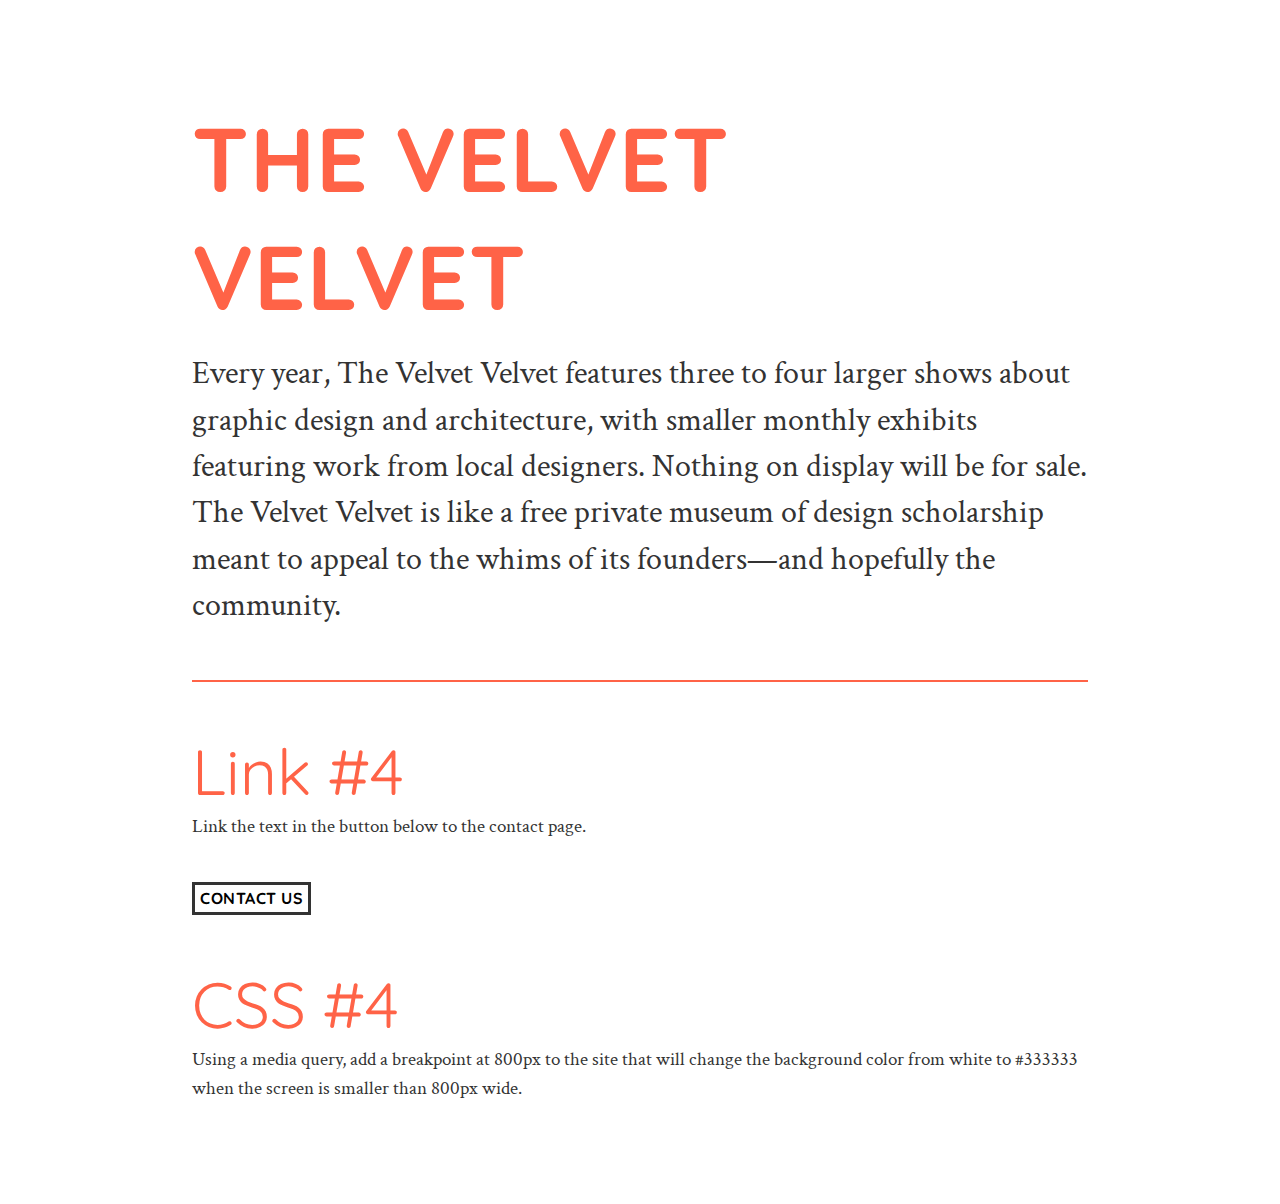
<file: e5/work/velvet/index.html>
<!DOCTYPE html>
<html>
  <head>
    <meta charset="utf-8">
    <meta name="viewport" content="width=device-width, initial-scale=1">
    <title>Week 4</title>
    <link rel="preconnect" href="https://fonts.gstatic.com">
    <link href="https://fonts.googleapis.com/css2?family=Crimson+Text:ital@0;1&family=Quicksand:wght@300;400;700&display=swap" rel="stylesheet">
    <link rel="stylesheet" href="../../css/main.css">
  </head>
  <body>
    <main>
      <h1>The Velvet Velvet</h1>
      <p class="large-text">Every year, The Velvet Velvet features three to four larger shows about graphic design and architecture, with smaller monthly exhibits featuring work from local designers. Nothing on display will be for sale. The Velvet Velvet is like a free private museum of design scholarship meant to appeal to the whims of its founders—and hopefully the community.</p>
      <hr>
      <h2>Link #4</h2>
      <p>Link the text in the button below to the contact page.</p>
      <button><h6><a href="../../contact/index.html">Contact Us</a></h6></button>
      <h2>CSS #4</h2>
      <p>Using a media query, add a breakpoint at 800px to the site that will change the background color from white to #333333 when the screen is smaller than 800px wide.</p>
    </main>
  </body>
</html>
</file>
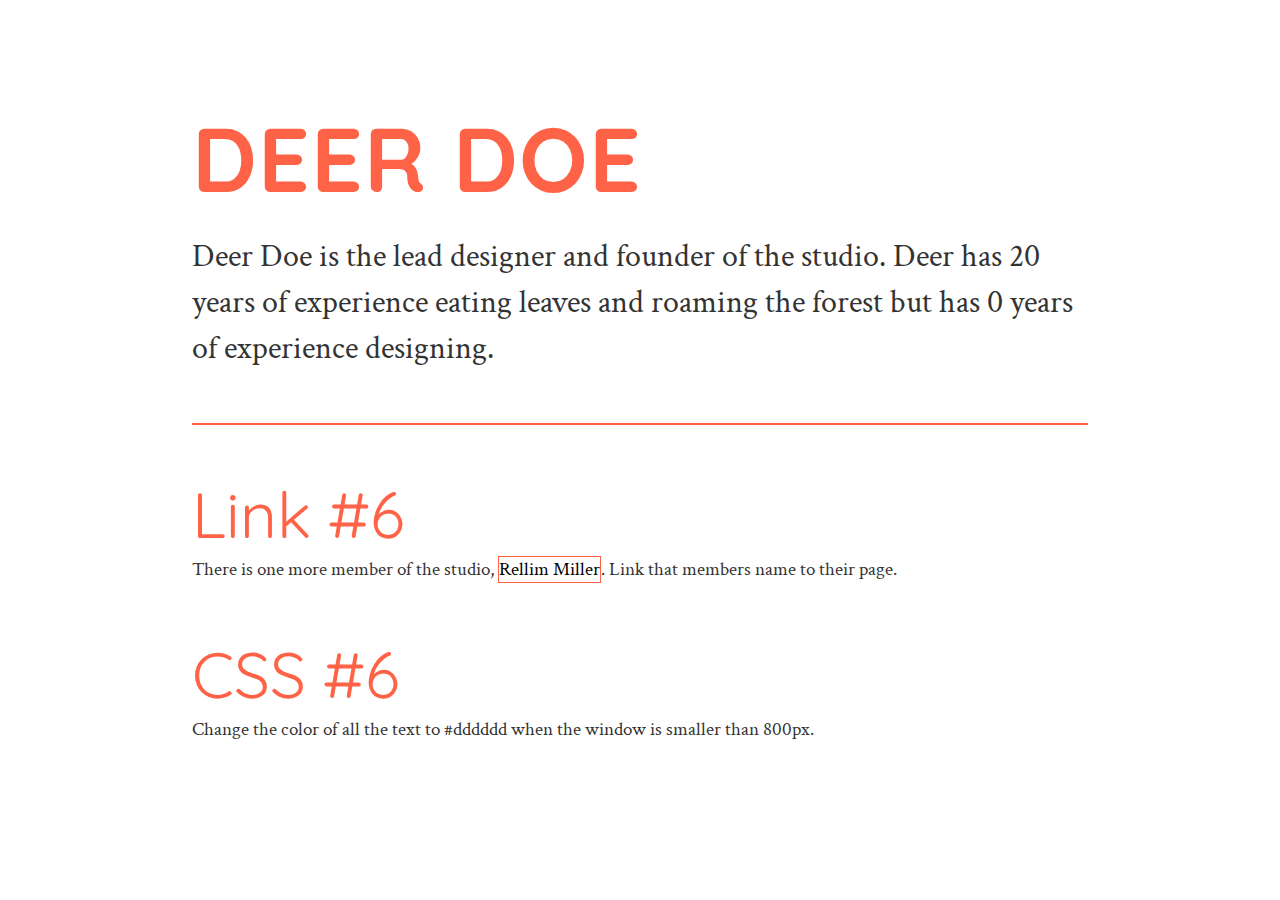
<file: e5/about/bios/doe/index.html>
<!DOCTYPE html>
<html>
  <head>
    <meta charset="utf-8">
    <meta name="viewport" content="width=device-width, initial-scale=1">
    <title>Week 4</title>
    <link rel="preconnect" href="https://fonts.gstatic.com">
    <link href="https://fonts.googleapis.com/css2?family=Crimson+Text:ital@0;1&family=Quicksand:wght@300;400;700&display=swap" rel="stylesheet">
    <link rel="stylesheet" href="../../../css/main.css">
  </head>
  <body>
    <main>
      <h1>Deer Doe</h1>
      <p class="large-text">Deer Doe is the lead designer and founder of the studio. Deer has 20 years of experience eating leaves and roaming the forest but has 0 years of experience designing.</p>
      <hr>
      <h2>Link #6</h2>
      <p>There is one more member of the studio, <a href="../miller/index.html">Rellim Miller</a>. Link that members name to their page.</p>
      <h2>CSS #6</h2>
      <p>Change the color of all the text to #dddddd when the window is smaller than 800px.</p>
    </main>
  </body>
</html>
</file>
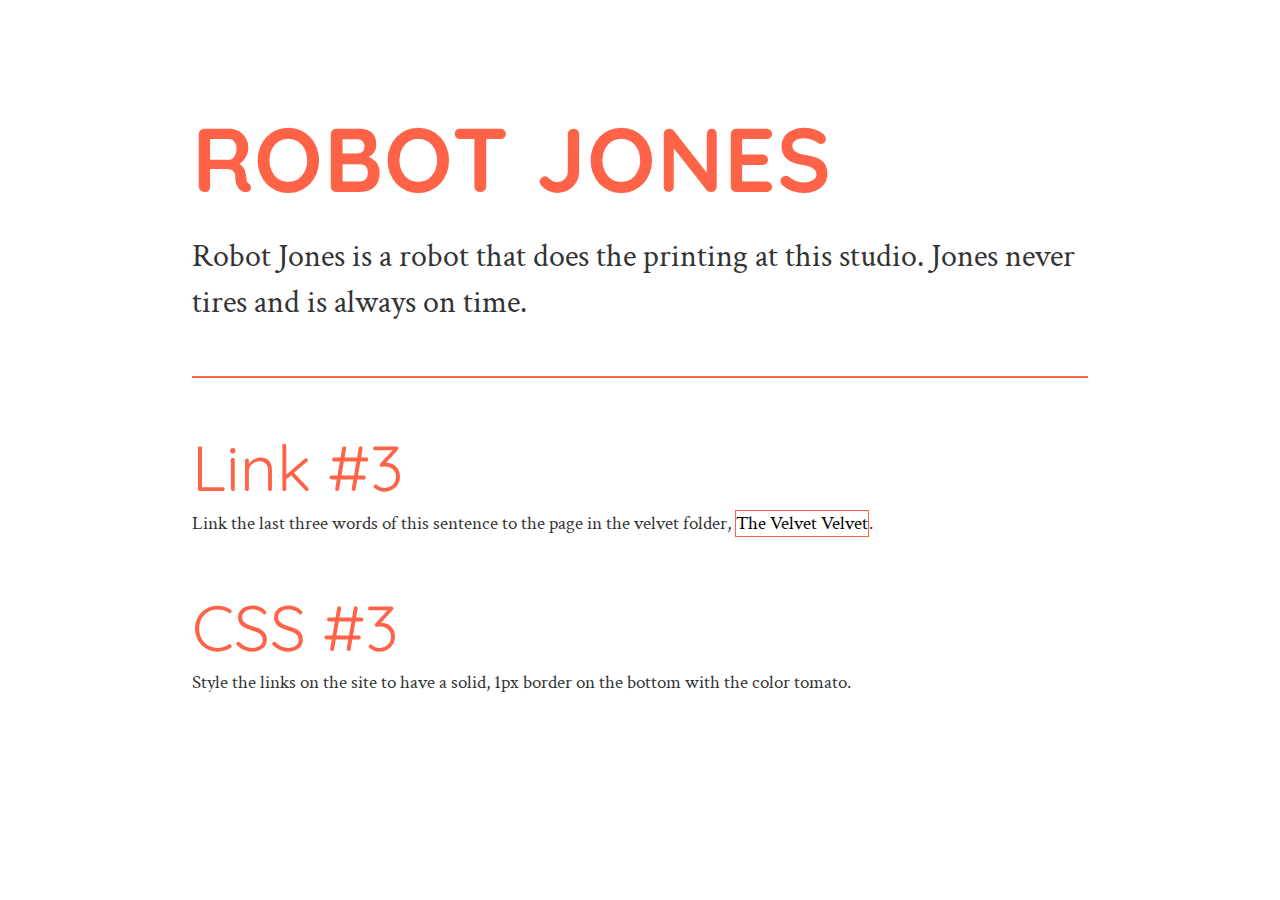
<file: e5/about/bios/jones/index.html>
<!DOCTYPE html>
<html>
  <head>
    <meta charset="utf-8">
    <meta name="viewport" content="width=device-width, initial-scale=1">
    <title>Week 4</title>
    <link rel="preconnect" href="https://fonts.gstatic.com">
    <link href="https://fonts.googleapis.com/css2?family=Crimson+Text:ital@0;1&family=Quicksand:wght@300;400;700&display=swap" rel="stylesheet">
    <link rel="stylesheet" href="../../../css/main.css">
  </head>
  <body>
    <main>
      <h1>Robot Jones</h1>
      <p class="large-text">Robot Jones is a robot that does the printing at this studio. Jones never tires and is always on time.</p>
      <hr>
      <h2>Link #3</h2>
      <p>Link the last three words of this sentence to the page in the velvet folder, <a href="../../../work/velvet/index.html">The Velvet Velvet</a>.</p>
      <h2>CSS #3</h2>
      <p>Style the links on the site to have a solid, 1px border on the bottom with the color tomato.</p>
    </main>
  </body>
</html>
</file>
<file: css/main.css>
body {
	background-color: mistyrose;
}
/***type style***/
li {
	color: indigo;
	margin-left: 25px;
	font-size: 20px;
}

h1 {
	color: rosybrown;
	font-size: 50px;
	position: relative;
	top: 10px;
	left: 10px;
}

h2 {
	font-size: 30px;
	color: plum;
	margin-left: 25px;
}

a:link {
	color: mediumpurple;
	font-size: 20px;
	text-decoration: none;
}

a:visited {
	color: violet;
	text-decoration: none;
}

a:hover {
	color: crimson;
	text-decoration: none;
}
img {
	width: 300px;
}
h3, p, img {
	margin-left: 40px;
}
h3 {
	color: purple;
	font-size: 20px;
}
</file>
<file: e4/css/main.css>
h1 {
	font-family: "Dancing Script", cursive;
	font-size: 70px;
	color: white;
	text-align: center;
	margin-top: 45vh;
}
h2 {
	font-family: "Ubuntu", sans-serif;
	font-size: 70px;
	color: dodgerblue;
	text-align: center;
}
img {
	display: block;
	margin-left: auto;
	margin-right: auto;
}

@media screen and (min-width: 768px) {
	body {
		background-color: paleturquoise;
	}
	h1 {
		font-size: 100px;
		color: slateblue;
		margin-top: 35vh;
	}

}
@media screen and (max-width: 768px) {
	body { 	
		background-color: lightpink;
	}
	.large-size {
		display: block;
	}
	.small-size {
		display: none;
	}
	h1 {
		font-family: "Ubuntu", sans-serif;
	}
	h2 {
		font-family: "Dancing Script", cursive;
		font-size: 60px;
		color: mediumpurple;
	}
}
</file>
<file: e5/css/main.css>
/* layout styles */
body {
  margin: 0;
  font-size: 16px;
  font-family: 'Crimson Text', serif;
  font-weight: 400;
  line-height: 1.5;
  color: #333333;
}
main {
  width: 70vw;
  margin: 100px auto;
}
hr {
  margin: 50px 0 25px;
  border: none;
  border-bottom: 2px solid tomato;
}
.yellow {
  background-color: #ffd700;
}
/* image styles */
img {
  width: 100%;
}

/* type styles */
h1, h2, h3, h4, h5, h6 {
  margin: 3rem 0 1rem;
  font-family: 'Quicksand', sans-serif;
  font-weight: 400;
  line-height: 1.3;
}
h1 {
  margin-top: 0;
  font-size: 5.653rem;
  font-weight: 700;
  text-transform: uppercase;
  letter-spacing: 1px;
}
h2 {
  font-size: 3.998rem;
  margin-bottom: 0;
}
h3 {
  font-size: 2.827rem;
}
h4 {
  font-size: 1.999rem;
}
h5 {
  font-size: 1.414rem;
}
h6 {
  margin: 0;
  font-size: 1rem;
  text-transform: uppercase;
  font-weight: 700;
  letter-spacing: .5px;
}
p {
  font-size: 1.2rem;
  margin: 0 0 1rem;
}
.large-text {
  font-size: 2rem;
  line-height: 1.45;
}
.italic {
  font-style: italic;
}
/* link styles */
a, a:link, a:visited, a:active {
  color: black;
  text-decoration: none;
  border: 1px solid tomato;
}
a:hover {
  color: tomato;
}

/* button styles */
button {
  outline: none;
  border: 3px solid #333333;
  margin: 25px 0 0;
  padding: 3px 5px;
  background-color: white;
  transition: background-color ease 1s;
}
button:hover {
  background-color: tomato;
}
button a, button a:link, button a:visited, button a:active {
  border: none;
}
button a:hover {
  color: black;
}

/* media queries */
@media screen and (max-width: 800px) {
  body, .yellow {
    background-color: #333333;
  }
  h1, h2, h3, h4, h5, h6, p, a, large-text {
    color: #dddddd;
  }
  .dodgerblue {
    background-color: dodgerblue;
  }
  h1 {
  font-size: 4.653rem;
  }
  h2 {
  font-size: 2.998rem;
  }
  h3 {
  font-size: 1.827rem;
  }
  h4 {
  font-size: 1.5rem;
  }
  h5 {
  font-size: 1rem;
  }
  h6 {
  font-size: .75rem;
  }
  p {
  font-size: 1rem;
  }
.large-text {
  font-size: 1.5rem;
  }
}
@media screen and (min-width: 800px) {
  h1, h2, h3, h4, h5, h6 {
    color: #ff6347;
  }
}
</file>
<file: p1/ideas/css/main.css>
body {
	background-color: mintcream;
}
h1 {
	color: forestgreen;
	font-size: 50px;
	position: relative;
	top: 20px;
	left: 550px;
}

h2 {
	font-size: 30px;
	color: green;
	margin-left: 550px;
}

p {
	margin-left: 550px;
	margin-right: 550px;
}
</file>
<file: p2/css/main.css>
body {
	background-color: lavenderblush;
}
h1 {
	color: mediumpurple;
	font-size: 50px;
	position: relative;
	top: 20px;
	left: 550px;
}

h2 {
	font-size: 30px;
	color: mediumpurple;
	margin-left: 550px;
}

p {
	margin-left: 550px;
	margin-right: 550px;
}
</file>
